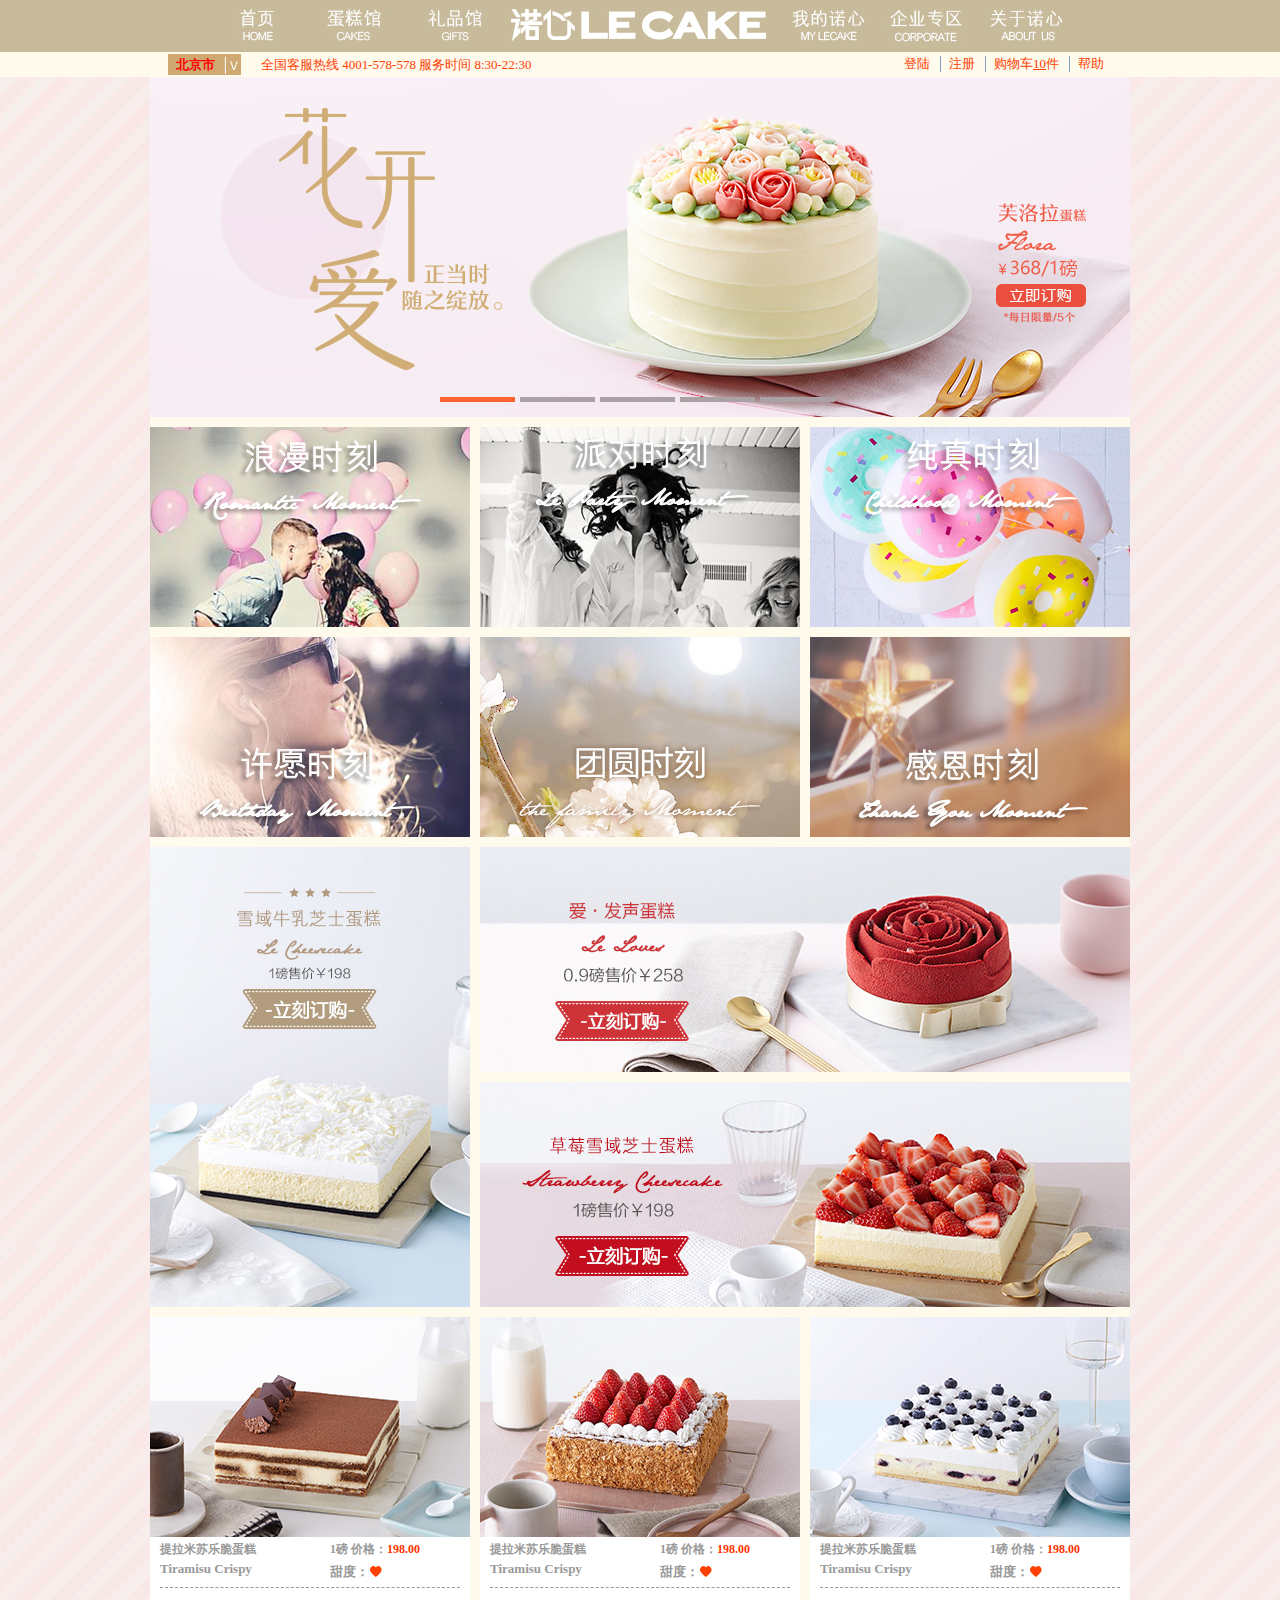
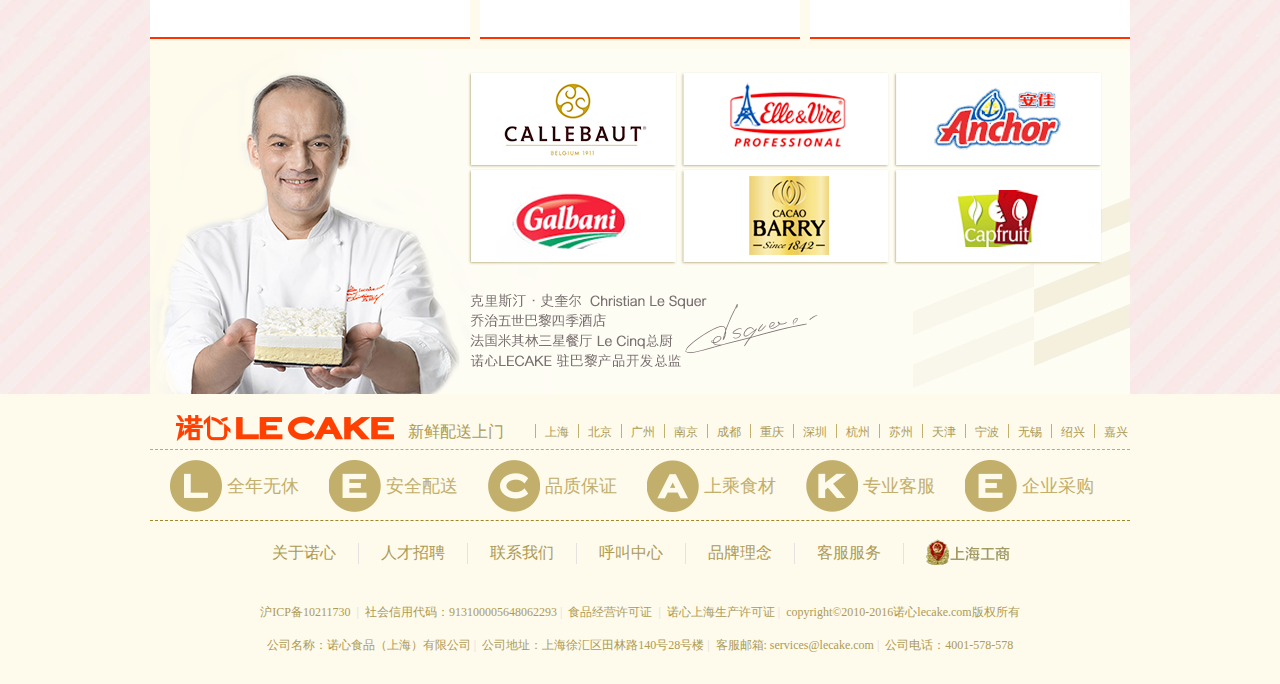
<file: index.html>
<!DOCTYPE html>
<html lang="en">
<head>
    <meta charset="UTF-8">
    <title>index</title>
    <link rel="stylesheet" href="css/common1.css"/>
    <link rel="stylesheet" href="css/index.css"/>
    <script src="js/index.js"></script>
</head>
<body>
    <!--头部-->
    <div class="head">
        <div class="head-s wrap clearFix">
            <a class="on" href="javascript:;"><img src="images/TNtoplist1.jpg" alt=""/></a>
            <a href="html/CakeShop.html"><img src="images/TNtoplist2.jpg" alt=""/></a>
            <a href="html/GiftTube.html"><img src="images/TNtoplist7.jpg" alt=""/></a>
            <a href="javascript:;"><img src="images/TNtoplistlogo.jpg" alt=""/></a>
            <a href="html/LargeCustomerLogin.html"><img src="images/TNtoplist3.jpg" alt=""/></a>
            <a href="html/HeartFood.html"><img src="images/TNtoplist4.jpg" alt=""/></a>
            <a href="html/HeartNews.html"><img src="images/TNtoplist8.jpg" alt=""/></a>
        </div>
    </div>
    <!--登陆-->
    <div class="land">
        <div class="land-s wrap clearFix">
            <h4>北京市<i></i></h4>
            <p>
                全国客服热线  4001-578-578  服务时间  8:30-22:30
            </p>
            <div class="land-s-a">
                <a class="land-s-a1" href="html/MemberLogin.html">登陆</a>
                <a href="html/MemberRegistration.html">注册</a>
                <a href="javascript:;">购物车<span>10</span>件</a>
                <a href="javascript:;">帮助</a>
            </div>
        </div>
    </div>
    <!--背景图-->
    <div class="bg">
        <!--轮播图-->
        <div class="tab wrap" id="box">
            <ul class="tab-content">
                <li class="on"><img src="images/1.jpg" alt=""/></li>
                <li><img src="images/2.jpg" alt=""/></li>
                <li><img src="images/3.jpg" alt=""/></li>
                <li><img src="images/4.jpg" alt=""/></li>
                <li><img src="images/5.jpg" alt=""/></li>
            </ul>
            <ol class="tab-btn">
                <li class="on"></li>
                <li></li>
                <li></li>
                <li></li>
                <li></li>
            </ol>
        </div>
        <!--心动时刻-->
        <div class="wrap time" id="time">
            <ul class="time-s clearFix" id="time-s">
                <li>
                    <img src="images/a.jpg" alt=""/>
                </li>
                <li>
                    <img src="images/pd.jpg" alt=""/>
                </li>
                <li>
                    <img src="images/c.jpg" alt=""/>
                </li>
                <li>
                    <img src="images/d.jpg" alt=""/>
                </li>
                <li>
                    <img src="images/e.jpg" alt=""/>
                </li>
                <li>
                    <img src="images/f.jpg" alt=""/>
                </li>
            </ul>
            <div class="time-a"><img src="images/a1.jpg" alt=""></div>
            <div class="time-b"><img src="images/pd1.jpg" alt=""></div>
            <div class="time-c"><img src="images/c3.jpg" alt=""></div>
            <div class="time-d"><img src="images/d4.jpg" alt=""></div>
            <div class="time-e"><img src="images/e5.jpg" alt=""></div>
            <div class="time-f"><img src="images/f6.jpg" alt=""></div>
        </div>

        <!--content-->
        <div class="content wrap clearFix">
            <div class="fl"><img src="images/111.jpg" alt=""/></div>
            <div class="fr">
                <div><img src="images/222.jpg" alt=""></div>
                <div class="content-a"><img src="images/333.jpg" alt=""></div>
            </div>
        </div>
        <!--content-s-->
        <div class="content-s wrap">
            <ul class="content-s_ul clearFix">
                <li>
                    <img src="images/aa.jpg" alt="">
                    <h3>
                        <span class="h3_a">提拉米苏乐脆蛋糕</span>
                        <span class="h3_b">1磅 价格：<i>198.00</i></span>
                    </h3>
                    <h4>
                        <span class="h4_a">Tiramisu Crispy</span>
                        <span class="h4_b">甜度：</span>
                    </h4>
                </li>
                <li>
                    <img src="images/bb.jpg" alt="">
                    <h3>
                        <span class="h3_a">提拉米苏乐脆蛋糕</span>
                        <span class="h3_b">1磅 价格：<i>198.00</i></span>
                    </h3>
                    <h4>
                        <span class="h4_a">Tiramisu Crispy</span>
                        <span class="h4_b">甜度：</span>
                    </h4>
                </li>
                <li>
                    <img src="images/cc.jpg" alt="">
                    <h3>
                        <span class="h3_a">提拉米苏乐脆蛋糕</span>
                        <span class="h3_b">1磅 价格：<i>198.00</i></span>
                    </h3>
                    <h4>
                        <span class="h4_a">Tiramisu Crispy</span>
                        <span class="h4_b">甜度：</span>
                    </h4>

                </li>
            </ul>
            <div></div>
        </div>
        <!--master-->
        <div class="wrap master">
            <img src="images/master.jpg" alt="">
        </div>
    </div>
    <!--foot-->
    <div class="foot">
        <div class="foot-s wrap">
            <div class="foot-sa clearFix">
                <img src="images/logo2.png" alt="">
                <span>新鲜配送上门</span>
                <p>
                    <a href="javascript:;">上海</a>
                    <a href="javascript:;">北京</a>
                    <a href="javascript:;">广州</a>
                    <a href="javascript:;">南京</a>
                    <a href="javascript:;">成都</a>
                    <a href="javascript:;">重庆</a>
                    <a href="javascript:;">深圳</a>
                    <a href="javascript:;">杭州</a>
                    <a href="javascript:;">苏州</a>
                    <a href="javascript:;">天津</a>
                    <a href="javascript:;">宁波</a>
                    <a href="javascript:;">无锡</a>
                    <a href="javascript:;">绍兴</a>
                    <a href="javascript:;">嘉兴</a>
                </p>
            </div>
            <ul class="foot-sb clearFix">
                <li>
                    <img src="images/L.png" alt="">
                    &nbsp;全年无休
                </li>
                <li>
                    <img src="images/E.png" alt="">
                    &nbsp;安全配送
                </li>
                <li>
                    <img src="images/C.png" alt="">
                    &nbsp;品质保证
                </li>
                <li>
                    <img src="images/A.png" alt="">
                    &nbsp;上乘食材
                </li>
                <li>
                    <img src="images/K.png" alt="">
                    &nbsp;专业客服
                </li>
                <li>
                    <img src="images/E.png" alt="">
                    &nbsp;企业采购
                </li>
            </ul>
            <div class="foot-sc clearFix">
                <ol class="fl">
                    <li>关于诺心</li>
                    <li>人才招聘</li>
                    <li>联系我们</li>
                    <li>呼叫中心</li>
                    <li>品牌理念</li>
                    <li>客服服务</li>
                </ol>
                <img src="images/police.gif" alt="">
            </div>
            <h6>
                沪ICP备10211730 <span>&nbsp;|&nbsp;</span>
                社会信用代码：913100005648062293<span>&nbsp;|&nbsp;</span>
                食品经营许可证 <span>&nbsp;|&nbsp;</span>
                诺心上海生产许可证<span>&nbsp;|&nbsp;</span>
                copyright©2010-2016诺心lecake.com版权所有
            </h6>
            <h5>
                公司名称：诺心食品（上海）有限公司<span>&nbsp;|&nbsp;</span>
                公司地址：上海徐汇区田林路140号28号楼<span>&nbsp;|&nbsp;</span>
                客服邮箱: services@lecake.com<span>&nbsp;|&nbsp;</span>
                公司电话：4001-578-578
            </h5>
        </div>
    </div>
</body>
</html>
<script src="jq/jquery-1.7.2.js"></script>
<script>
    $(function(){
        $('.time-s li:eq(0)').on('mouseenter',function(){
            $('.time-a').stop().animate({left:0},{duration:2000})
        });
        $('.time-s li:eq(0)').on('mouseleave',function(){
            $('.time-a').stop().animate({left:-650},{duration:2000})
        });

        $('.time-s li:eq(1)').on('mouseenter',function(){
            $('.time-b').stop().animate({top:10},{duration:2000})
        });
        $('.time-s li:eq(1)').on('mouseleave',function(){
            $('.time-b').stop().animate({top:-410},{duration:2000})
        });
        $('.time-s li:eq(2)').on('mouseenter',function(){
            $('.time-c').stop().animate({right:0},{duration:2000})
        });
        $('.time-s li:eq(2)').on('mouseleave',function(){
            $('.time-c').stop().animate({right:-650},{duration:2000})
        });

        $('.time-s li:eq(3)').on('mouseenter',function(){
            $('.time-d').stop().animate({left:0},{duration:2000})
        });
        $('.time-s li:eq(3)').on('mouseleave',function(){
            $('.time-d').stop().animate({left:-650},{duration:2000})
        });

        $('.time-s li:eq(4)').on('mouseenter',function(){
            $('.time-e').stop().animate({bottom:0},{duration:2000})
        });
        $('.time-s li:eq(4)').on('mouseleave',function(){
            $('.time-e').stop().animate({bottom:-410},{duration:2000})
        });
        $('.time-s li:eq(5)').on('mouseenter',function(){
            $('.time-f').stop().animate({right:0},{duration:2000})
        });
        $('.time-s li:eq(5)').on('mouseleave',function(){
            $('.time-f').stop().animate({right:-650},{duration:2000})
        });

    })
</script>
</file>
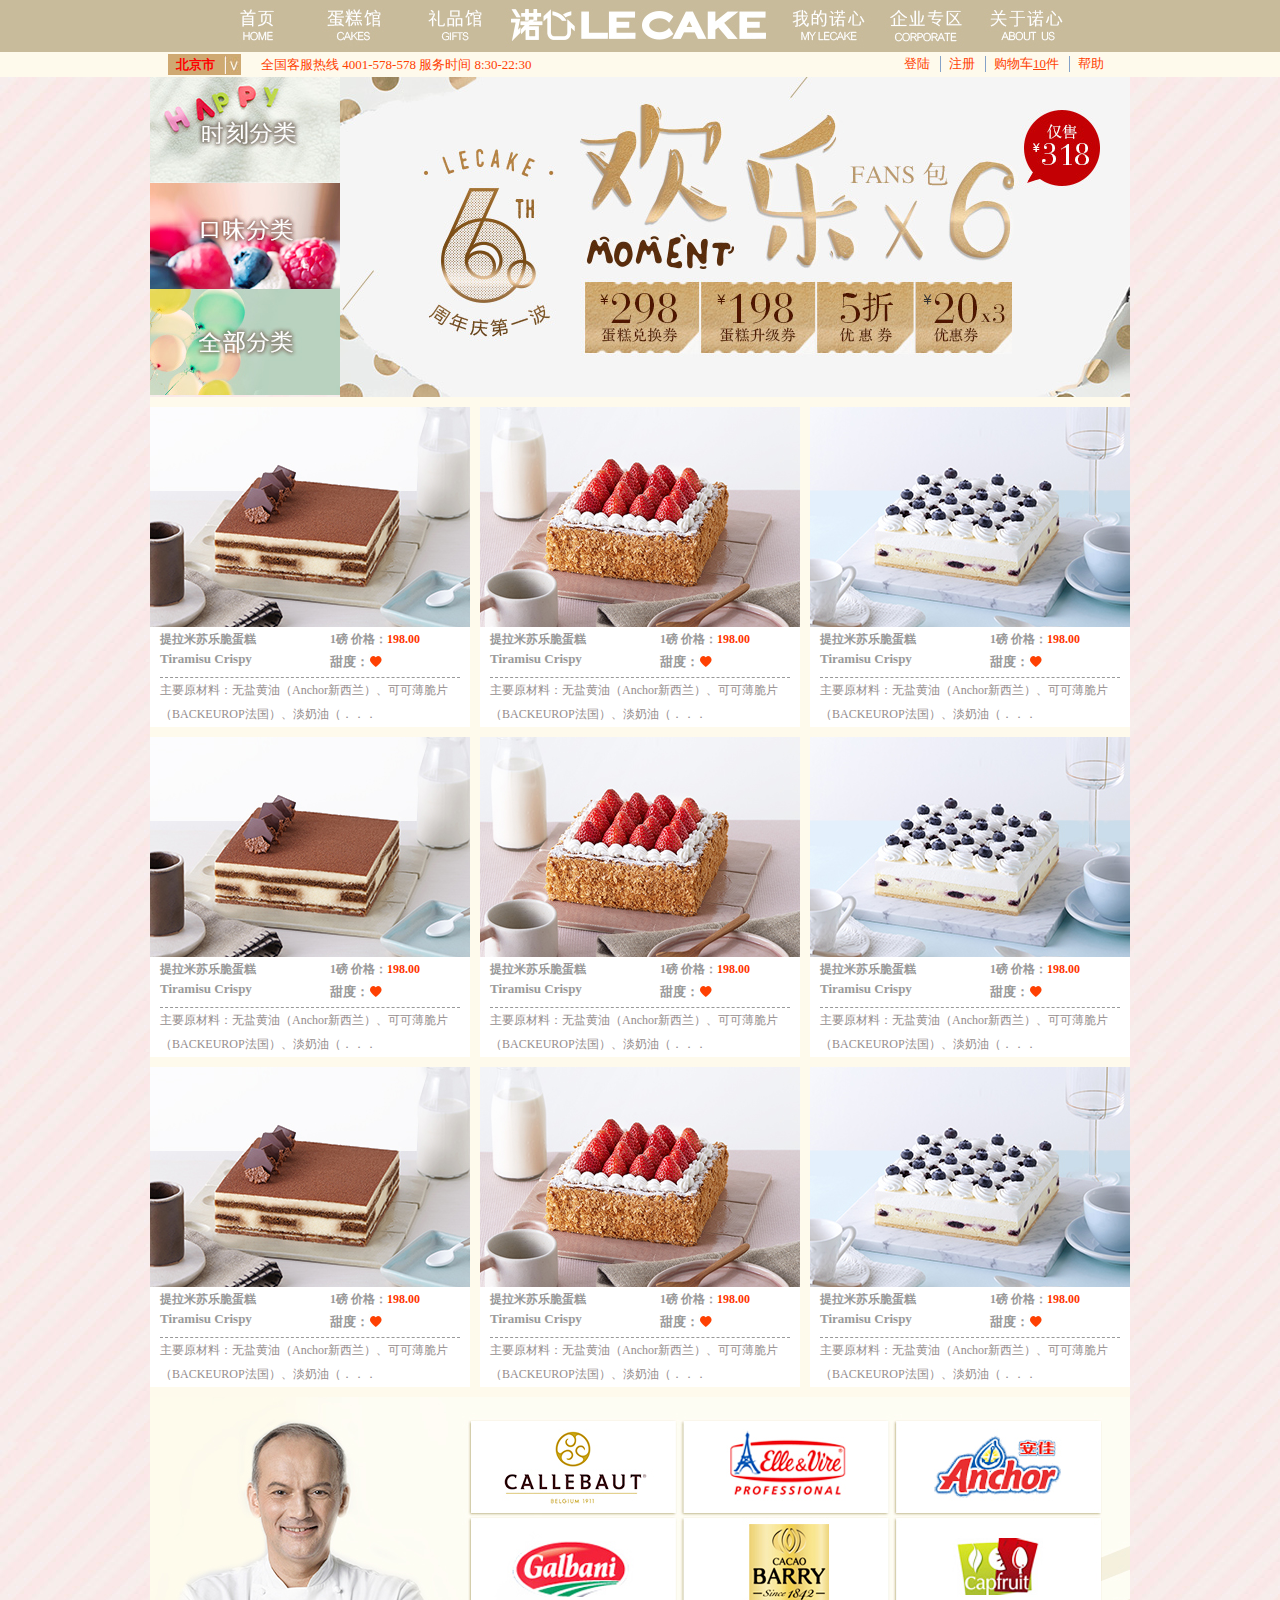
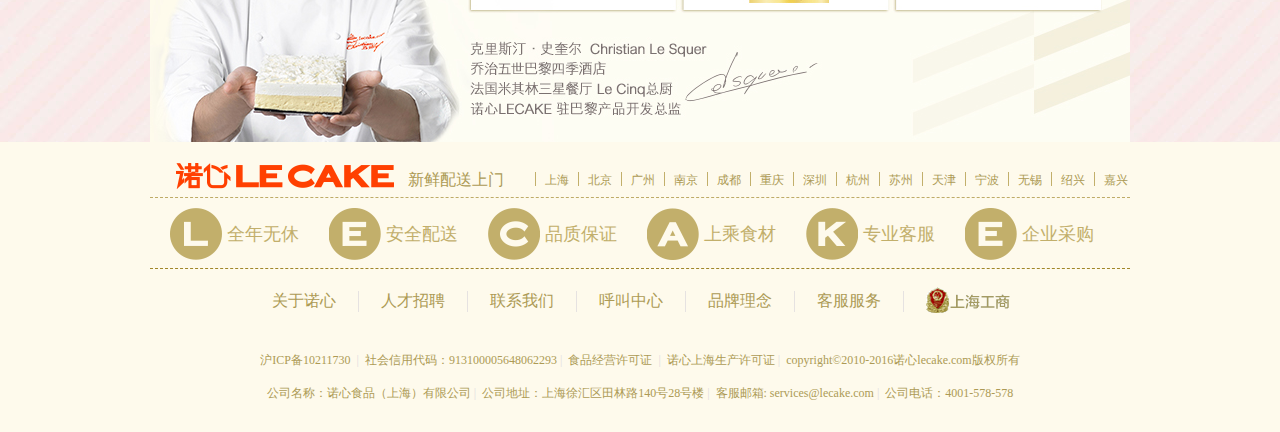
<file: html/CakeShop.html>
<!DOCTYPE html>
<html lang="en">
<head>
    <meta charset="UTF-8">
    <meta name="viewport"
          content="width=device-width, user-scalable=no, initial-scale=1.0, maximum-scale=1.0, minimum-scale=1.0">
    <meta http-equiv="X-UA-Compatible" content="ie=edge">
    <link rel="stylesheet" href="../css/common1.css"/>
    <link rel="stylesheet" href="../css/CakeShop.css"/>
    <title>蛋糕馆</title>
</head>
<body id="body">
<!--头部-->
<div class="head">
    <div class="head-s wrap clearFix">
        <a class="on" href="../index.html"><img src="../images/TNtoplist1.jpg" alt=""/></a>
        <a href="javascript:;"><img src="../images/TNtoplist2.jpg" alt=""/></a>
        <a href="GiftTube.html"><img src="../images/TNtoplist7.jpg" alt=""/></a>
        <a href="javascript:;"><img src="../images/TNtoplistlogo.jpg" alt=""/></a>
        <a href="LargeCustomerLogin.html"><img src="../images/TNtoplist3.jpg" alt=""/></a>
        <a href="HeartFood.html"><img src="../images/TNtoplist4.jpg" alt=""/></a>
        <a href="HeartNews.html"><img src="../images/TNtoplist8.jpg" alt=""/></a>
    </div>
</div>
<!--登陆-->
<div class="land">
    <div class="land-s wrap clearFix">
        <h4>北京市<i></i></h4>
        <p>
            全国客服热线  4001-578-578  服务时间  8:30-22:30
        </p>
        <div class="land-s-a">
            <a class="land-s-a1" href="MemberLogin.html">登陆</a>
            <a href="MemberRegistration.html">注册</a>
            <a href="javascript:;">购物车<span>10</span>件</a>
            <a href="javascript:;">帮助</a>
        </div>
    </div>
</div>
<div class="bg">
    <!--nav-->
    <div class="nav clearFix wrap">
        <ul class="fl">
            <li>
                <img src="../images/f1.jpg" alt="">
            </li>
            <li>
                <img src="../images/f2.jpg" alt="">
            </li>
            <li>
                <img src="../images/f3.jpg" alt="">
            </li>
        </ul>
        <div class="fr">
            <img src="../images/f4.jpg" alt="">
        </div>
    </div>
    <!--蛋糕馆-->
    <div class="content wrap">
        <ul class="content_ul clearFix">
            <li>
                <img src="../images/aa.jpg" alt="">
                <h3>
                    <span class="h3_a">提拉米苏乐脆蛋糕</span>
                    <span class="h3_b">1磅 价格：<i>198.00</i></span>
                </h3>
                <h4>
                    <span class="h4_a">Tiramisu Crispy</span>
                    <span class="h4_b">甜度：</span>
                </h4>
                <p>
                    主要原材料：无盐黄油（Anchor新西兰）、可可薄脆片（BACKEUROP法国）、淡奶油（．．．
                </p>
            </li>
            <li>
                <img src="../images/bb.jpg" alt="">
                <h3>
                    <span class="h3_a">提拉米苏乐脆蛋糕</span>
                    <span class="h3_b">1磅 价格：<i>198.00</i></span>
                </h3>
                <h4>
                    <span class="h4_a">Tiramisu Crispy</span>
                    <span class="h4_b">甜度：</span>
                </h4>
                <p>
                    主要原材料：无盐黄油（Anchor新西兰）、可可薄脆片（BACKEUROP法国）、淡奶油（．．．
                </p>
            </li>
            <li>
                <img src="../images/cc.jpg" alt="">
                <h3>
                    <span class="h3_a">提拉米苏乐脆蛋糕</span>
                    <span class="h3_b">1磅 价格：<i>198.00</i></span>
                </h3>
                <h4>
                    <span class="h4_a">Tiramisu Crispy</span>
                    <span class="h4_b">甜度：</span>
                </h4>
                <p>
                    主要原材料：无盐黄油（Anchor新西兰）、可可薄脆片（BACKEUROP法国）、淡奶油（．．．
                </p>
            </li>
            <li>
                <img src="../images/aa.jpg" alt="">
                <h3>
                    <span class="h3_a">提拉米苏乐脆蛋糕</span>
                    <span class="h3_b">1磅 价格：<i>198.00</i></span>
                </h3>
                <h4>
                    <span class="h4_a">Tiramisu Crispy</span>
                    <span class="h4_b">甜度：</span>
                </h4>
                <p>
                    主要原材料：无盐黄油（Anchor新西兰）、可可薄脆片（BACKEUROP法国）、淡奶油（．．．
                </p>
            </li>
            <li>
                <img src="../images/bb.jpg" alt="">
                <h3>
                    <span class="h3_a">提拉米苏乐脆蛋糕</span>
                    <span class="h3_b">1磅 价格：<i>198.00</i></span>
                </h3>
                <h4>
                    <span class="h4_a">Tiramisu Crispy</span>
                    <span class="h4_b">甜度：</span>
                </h4>
                <p>
                    主要原材料：无盐黄油（Anchor新西兰）、可可薄脆片（BACKEUROP法国）、淡奶油（．．．
                </p>
            </li>
            <li>
                <img src="../images/cc.jpg" alt="">
                <h3>
                    <span class="h3_a">提拉米苏乐脆蛋糕</span>
                    <span class="h3_b">1磅 价格：<i>198.00</i></span>
                </h3>
                <h4>
                    <span class="h4_a">Tiramisu Crispy</span>
                    <span class="h4_b">甜度：</span>
                </h4>
                <p>
                    主要原材料：无盐黄油（Anchor新西兰）、可可薄脆片（BACKEUROP法国）、淡奶油（．．．
                </p>
            </li>
            <li>
                <img src="../images/aa.jpg" alt="">
                <h3>
                    <span class="h3_a">提拉米苏乐脆蛋糕</span>
                    <span class="h3_b">1磅 价格：<i>198.00</i></span>
                </h3>
                <h4>
                    <span class="h4_a">Tiramisu Crispy</span>
                    <span class="h4_b">甜度：</span>
                </h4>
                <p>
                    主要原材料：无盐黄油（Anchor新西兰）、可可薄脆片（BACKEUROP法国）、淡奶油（．．．
                </p>
            </li>
            <li>
                <img src="../images/bb.jpg" alt="">
                <h3>
                    <span class="h3_a">提拉米苏乐脆蛋糕</span>
                    <span class="h3_b">1磅 价格：<i>198.00</i></span>
                </h3>
                <h4>
                    <span class="h4_a">Tiramisu Crispy</span>
                    <span class="h4_b">甜度：</span>
                </h4>
                <p>
                    主要原材料：无盐黄油（Anchor新西兰）、可可薄脆片（BACKEUROP法国）、淡奶油（．．．
                </p>
            </li>
            <li>
                <img src="../images/cc.jpg" alt="">
                <h3>
                    <span class="h3_a">提拉米苏乐脆蛋糕</span>
                    <span class="h3_b">1磅 价格：<i>198.00</i></span>
                </h3>
                <h4>
                    <span class="h4_a">Tiramisu Crispy</span>
                    <span class="h4_b">甜度：</span>
                </h4>
                <p>
                    主要原材料：无盐黄油（Anchor新西兰）、可可薄脆片（BACKEUROP法国）、淡奶油（．．．
                </p>
            </li>
        </ul>
        <div></div>
    </div>
    <!--master-->
    <div class="wrap master">
        <img src="../images/master.jpg" alt="">
    </div>
</div>
<!--foot-->
<div class="foot">
    <div class="foot-s wrap">
        <div class="foot-sa clearFix">
            <img src="../images/logo2.png" alt="">
            <span>新鲜配送上门</span>
            <p>
                <a href="javascript:;">上海</a>
                <a href="javascript:;">北京</a>
                <a href="javascript:;">广州</a>
                <a href="javascript:;">南京</a>
                <a href="javascript:;">成都</a>
                <a href="javascript:;">重庆</a>
                <a href="javascript:;">深圳</a>
                <a href="javascript:;">杭州</a>
                <a href="javascript:;">苏州</a>
                <a href="javascript:;">天津</a>
                <a href="javascript:;">宁波</a>
                <a href="javascript:;">无锡</a>
                <a href="javascript:;">绍兴</a>
                <a href="javascript:;">嘉兴</a>
            </p>
        </div>
        <ul class="foot-sb clearFix">
            <li>
                <img src="../images/L.png" alt="">
                &nbsp;全年无休
            </li>
            <li>
                <img src="../images/E.png" alt="">
                &nbsp;安全配送
            </li>
            <li>
                <img src="../images/C.png" alt="">
                &nbsp;品质保证
            </li>
            <li>
                <img src="../images/A.png" alt="">
                &nbsp;上乘食材
            </li>
            <li>
                <img src="../images/K.png" alt="">
                &nbsp;专业客服
            </li>
            <li>
                <img src="../images/E.png" alt="">
                &nbsp;企业采购
            </li>
        </ul>
        <div class="foot-sc clearFix">
            <ol class="fl">
                <li v-for="(i,v) in arr">{{v}}</li>
            </ol>
            <img src="../images/police.gif" alt="">
        </div>
        <h6>
            沪ICP备10211730 <span>&nbsp;|&nbsp;</span>
            社会信用代码：913100005648062293<span>&nbsp;|&nbsp;</span>
            食品经营许可证 <span>&nbsp;|&nbsp;</span>
            诺心上海生产许可证<span>&nbsp;|&nbsp;</span>
            copyright©2010-2016诺心lecake.com版权所有
        </h6>
        <h5>
            公司名称：诺心食品（上海）有限公司<span>&nbsp;|&nbsp;</span>
            公司地址：上海徐汇区田林路140号28号楼<span>&nbsp;|&nbsp;</span>
            客服邮箱: services@lecake.com<span>&nbsp;|&nbsp;</span>
            公司电话：4001-578-578
        </h5>
    </div>
</div>
</body>
</html>
<script src="../js/vue1.js"></script>
<script>
    window.onload=function(){
        new Vue({
            el:'#body',
            data:{
                arr:[
                '关于诺心',
                '人才招聘',
                '联系我们',
                '呼叫中心',
                '品牌理念',
                '客服服务'
                ]
            }
        });
    }
</script>
</file>
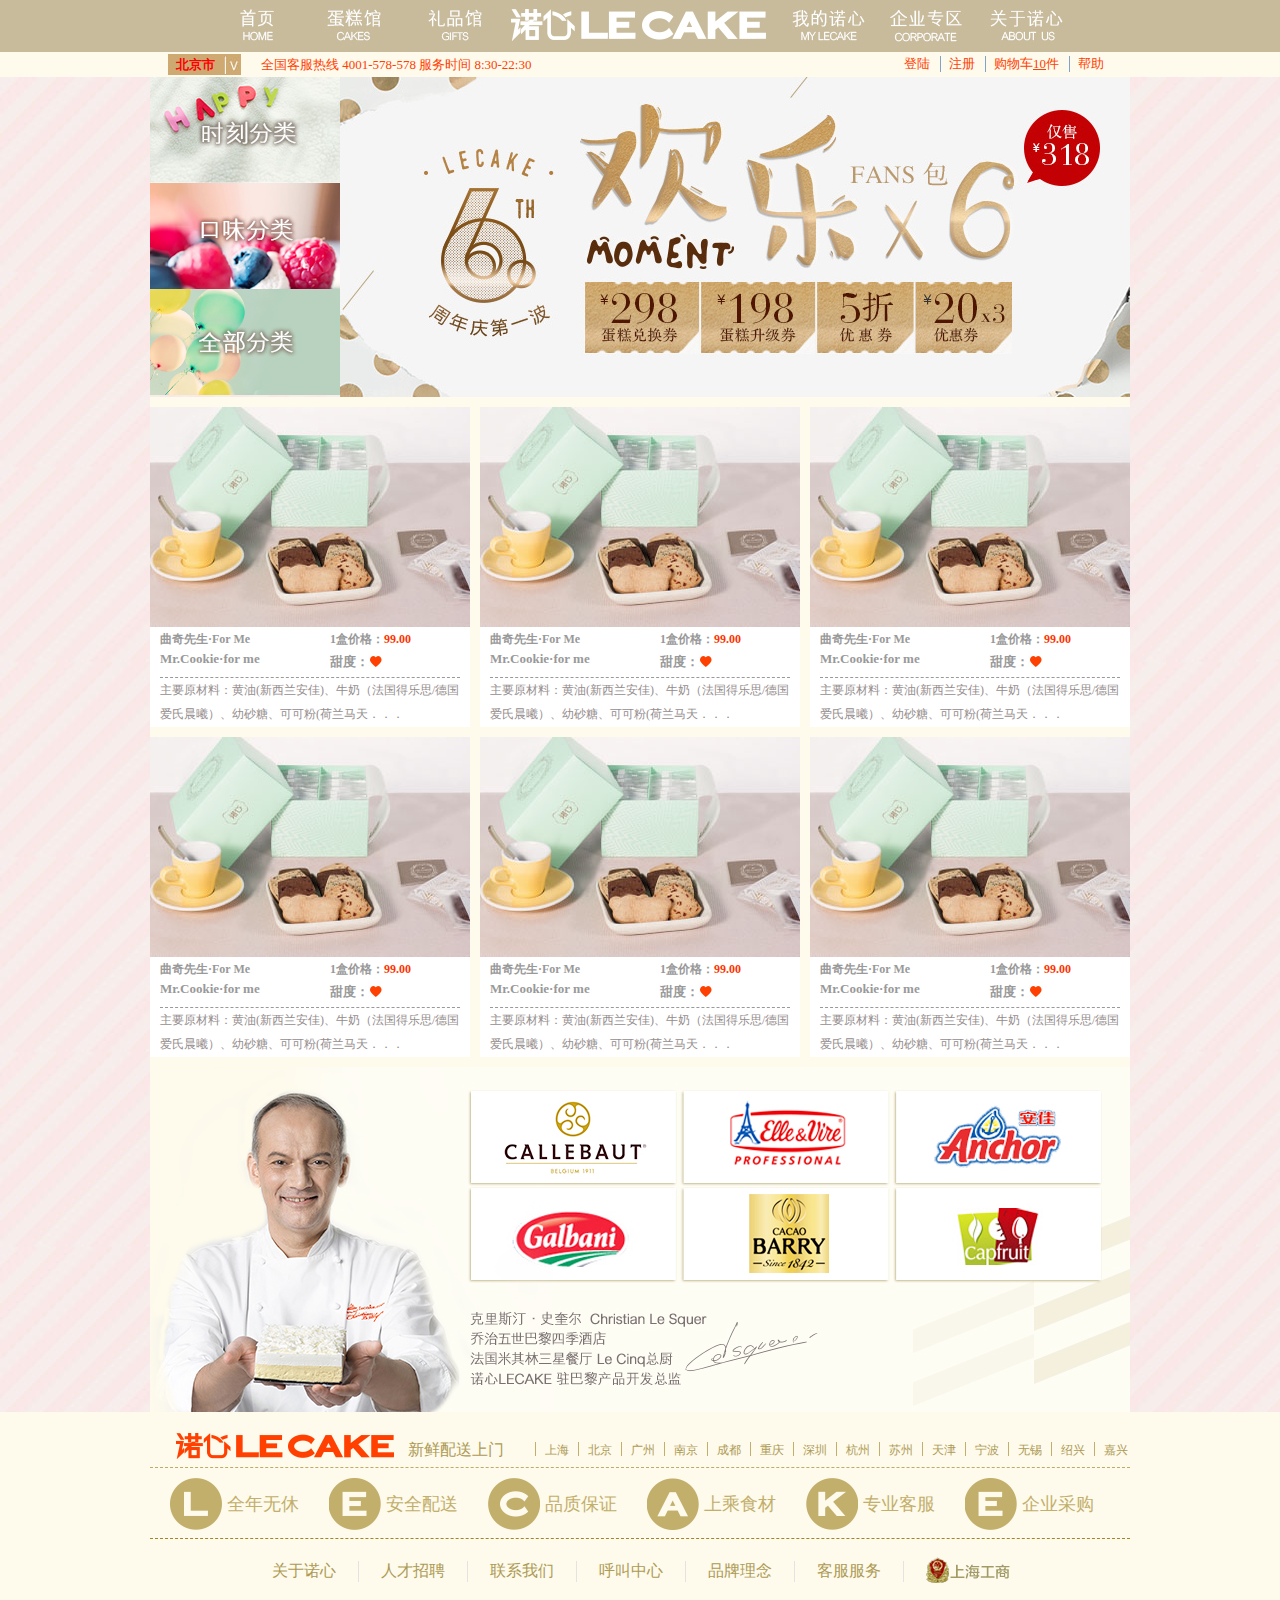
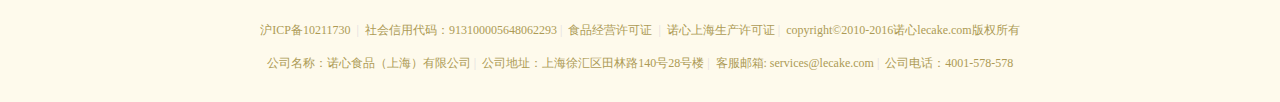
<file: html/GiftTube.html>
<!DOCTYPE html>
<html lang="en">
<head>
    <meta charset="UTF-8">
    <meta name="viewport"
          content="width=device-width, user-scalable=no, initial-scale=1.0, maximum-scale=1.0, minimum-scale=1.0">
    <meta http-equiv="X-UA-Compatible" content="ie=edge">
    <title>礼品馆</title>
    <link rel="stylesheet" href="../css/common1.css"/>
    <link rel="stylesheet" href="../css/gift.css"/>
</head>
<body>
<!--头部-->
<div class="head">
    <div class="head-s wrap clearFix">
        <a class="on" href="../index.html"><img src="../images/TNtoplist1.jpg" alt=""/></a>
        <a href="CakeShop.html"><img src="../images/TNtoplist2.jpg" alt=""/></a>
        <a href="javascript:;"><img src="../images/TNtoplist7.jpg" alt=""/></a>
        <a href="javascript:;"><img src="../images/TNtoplistlogo.jpg" alt=""/></a>
        <a href="LargeCustomerLogin.html"><img src="../images/TNtoplist3.jpg" alt=""/></a>
        <a href="HeartFood.html"><img src="../images/TNtoplist4.jpg" alt=""/></a>
        <a href="HeartNews.html"><img src="../images/TNtoplist8.jpg" alt=""/></a>
    </div>
</div>
<!--登陆-->
<div class="land">
    <div class="land-s wrap clearFix">
        <h4>北京市<i></i></h4>
        <p>
            全国客服热线  4001-578-578  服务时间  8:30-22:30
        </p>
        <div class="land-s-a">
            <a class="land-s-a1" href="javascript:;">登陆</a>
            <a href="javascript:;">注册</a>
            <a href="javascript:;">购物车<span>10</span>件</a>
            <a href="javascript:;">帮助</a>
        </div>
    </div>
</div>
<div class="bg">
    <!--nav-->
    <div class="nav clearFix wrap">
        <ul class="fl">
            <li>
                <img src="../images/f1.jpg" alt="">
            </li>
            <li>
                <img src="../images/f2.jpg" alt="">
            </li>
            <li>
                <img src="../images/f3.jpg" alt="">
            </li>
        </ul>
        <div class="fr">
            <img src="../images/f4.jpg" alt="">
        </div>
    </div>
    <!--蛋糕馆-->
    <div class="content wrap">
        <ul class="content_ul clearFix">
            <li>
                <img src="../images/lp1.jpg" alt="">
                <h3>
                    <span class="h3_a">曲奇先生·For Me</span>
                    <span class="h3_b">1盒价格：<i>99.00</i></span>
                </h3>
                <h4>
                    <span class="h4_a">Mr.Cookie·for me</span>
                    <span class="h4_b">甜度：</span>
                </h4>
                <p>
                    主要原材料：黄油(新西兰安佳)、牛奶（法国得乐思/德国爱氏晨曦）、幼砂糖、可可粉(荷兰马天．．．
                </p>
            </li>
            <li>
                <img src="../images/lp1.jpg" alt="">
                <h3>
                    <span class="h3_a">曲奇先生·For Me</span>
                    <span class="h3_b">1盒价格：<i>99.00</i></span>
                </h3>
                <h4>
                    <span class="h4_a">Mr.Cookie·for me</span>
                    <span class="h4_b">甜度：</span>
                </h4>
                <p>
                    主要原材料：黄油(新西兰安佳)、牛奶（法国得乐思/德国爱氏晨曦）、幼砂糖、可可粉(荷兰马天．．．
                </p>
            </li>
            <li>
                <img src="../images/lp1.jpg" alt="">
                <h3>
                    <span class="h3_a">曲奇先生·For Me</span>
                    <span class="h3_b">1盒价格：<i>99.00</i></span>
                </h3>
                <h4>
                    <span class="h4_a">Mr.Cookie·for me</span>
                    <span class="h4_b">甜度：</span>
                </h4>
                <p>
                    主要原材料：黄油(新西兰安佳)、牛奶（法国得乐思/德国爱氏晨曦）、幼砂糖、可可粉(荷兰马天．．．
                </p>
            </li>
            <li>
                <img src="../images/lp1.jpg" alt="">
                <h3>
                    <span class="h3_a">曲奇先生·For Me</span>
                    <span class="h3_b">1盒价格：<i>99.00</i></span>
                </h3>
                <h4>
                    <span class="h4_a">Mr.Cookie·for me</span>
                    <span class="h4_b">甜度：</span>
                </h4>
                <p>
                    主要原材料：黄油(新西兰安佳)、牛奶（法国得乐思/德国爱氏晨曦）、幼砂糖、可可粉(荷兰马天．．．
                </p>
            </li>
            <li>
                <img src="../images/lp1.jpg" alt="">
                <h3>
                    <span class="h3_a">曲奇先生·For Me</span>
                    <span class="h3_b">1盒价格：<i>99.00</i></span>
                </h3>
                <h4>
                    <span class="h4_a">Mr.Cookie·for me</span>
                    <span class="h4_b">甜度：</span>
                </h4>
                <p>
                    主要原材料：黄油(新西兰安佳)、牛奶（法国得乐思/德国爱氏晨曦）、幼砂糖、可可粉(荷兰马天．．．
                </p>
            </li>
            <li>
                <img src="../images/lp1.jpg" alt="">
                <h3>
                    <span class="h3_a">曲奇先生·For Me</span>
                    <span class="h3_b">1盒价格：<i>99.00</i></span>
                </h3>
                <h4>
                    <span class="h4_a">Mr.Cookie·for me</span>
                    <span class="h4_b">甜度：</span>
                </h4>
                <p>
                    主要原材料：黄油(新西兰安佳)、牛奶（法国得乐思/德国爱氏晨曦）、幼砂糖、可可粉(荷兰马天．．．
                </p>
            </li>
        </ul>
        <div></div>
    </div>
    <!--master-->
    <div class="wrap master">
        <img src="../images/master.jpg" alt="">
    </div>
</div>
<!--foot-->
<div class="foot">
    <div class="foot-s wrap">
        <div class="foot-sa clearFix">
            <img src="../images/logo2.png" alt="">
            <span>新鲜配送上门</span>
            <p>
                <a href="javascript:;">上海</a>
                <a href="javascript:;">北京</a>
                <a href="javascript:;">广州</a>
                <a href="javascript:;">南京</a>
                <a href="javascript:;">成都</a>
                <a href="javascript:;">重庆</a>
                <a href="javascript:;">深圳</a>
                <a href="javascript:;">杭州</a>
                <a href="javascript:;">苏州</a>
                <a href="javascript:;">天津</a>
                <a href="javascript:;">宁波</a>
                <a href="javascript:;">无锡</a>
                <a href="javascript:;">绍兴</a>
                <a href="javascript:;">嘉兴</a>
            </p>
        </div>
        <ul class="foot-sb clearFix">
            <li>
                <img src="../images/L.png" alt="">
                &nbsp;全年无休
            </li>
            <li>
                <img src="../images/E.png" alt="">
                &nbsp;安全配送
            </li>
            <li>
                <img src="../images/C.png" alt="">
                &nbsp;品质保证
            </li>
            <li>
                <img src="../images/A.png" alt="">
                &nbsp;上乘食材
            </li>
            <li>
                <img src="../images/K.png" alt="">
                &nbsp;专业客服
            </li>
            <li>
                <img src="../images/E.png" alt="">
                &nbsp;企业采购
            </li>
        </ul>
        <div class="foot-sc clearFix">
            <ol class="fl">
                <li>关于诺心</li>
                <li>人才招聘</li>
                <li>联系我们</li>
                <li>呼叫中心</li>
                <li>品牌理念</li>
                <li>客服服务</li>
            </ol>
            <img src="../images/police.gif" alt="">
        </div>
        <h6>
            沪ICP备10211730 <span>&nbsp;|&nbsp;</span>
            社会信用代码：913100005648062293<span>&nbsp;|&nbsp;</span>
            食品经营许可证 <span>&nbsp;|&nbsp;</span>
            诺心上海生产许可证<span>&nbsp;|&nbsp;</span>
            copyright©2010-2016诺心lecake.com版权所有
        </h6>
        <h5>
            公司名称：诺心食品（上海）有限公司<span>&nbsp;|&nbsp;</span>
            公司地址：上海徐汇区田林路140号28号楼<span>&nbsp;|&nbsp;</span>
            客服邮箱: services@lecake.com<span>&nbsp;|&nbsp;</span>
            公司电话：4001-578-578
        </h5>
    </div>
</div>
</body>
</html>
<script>

</script>
</file>
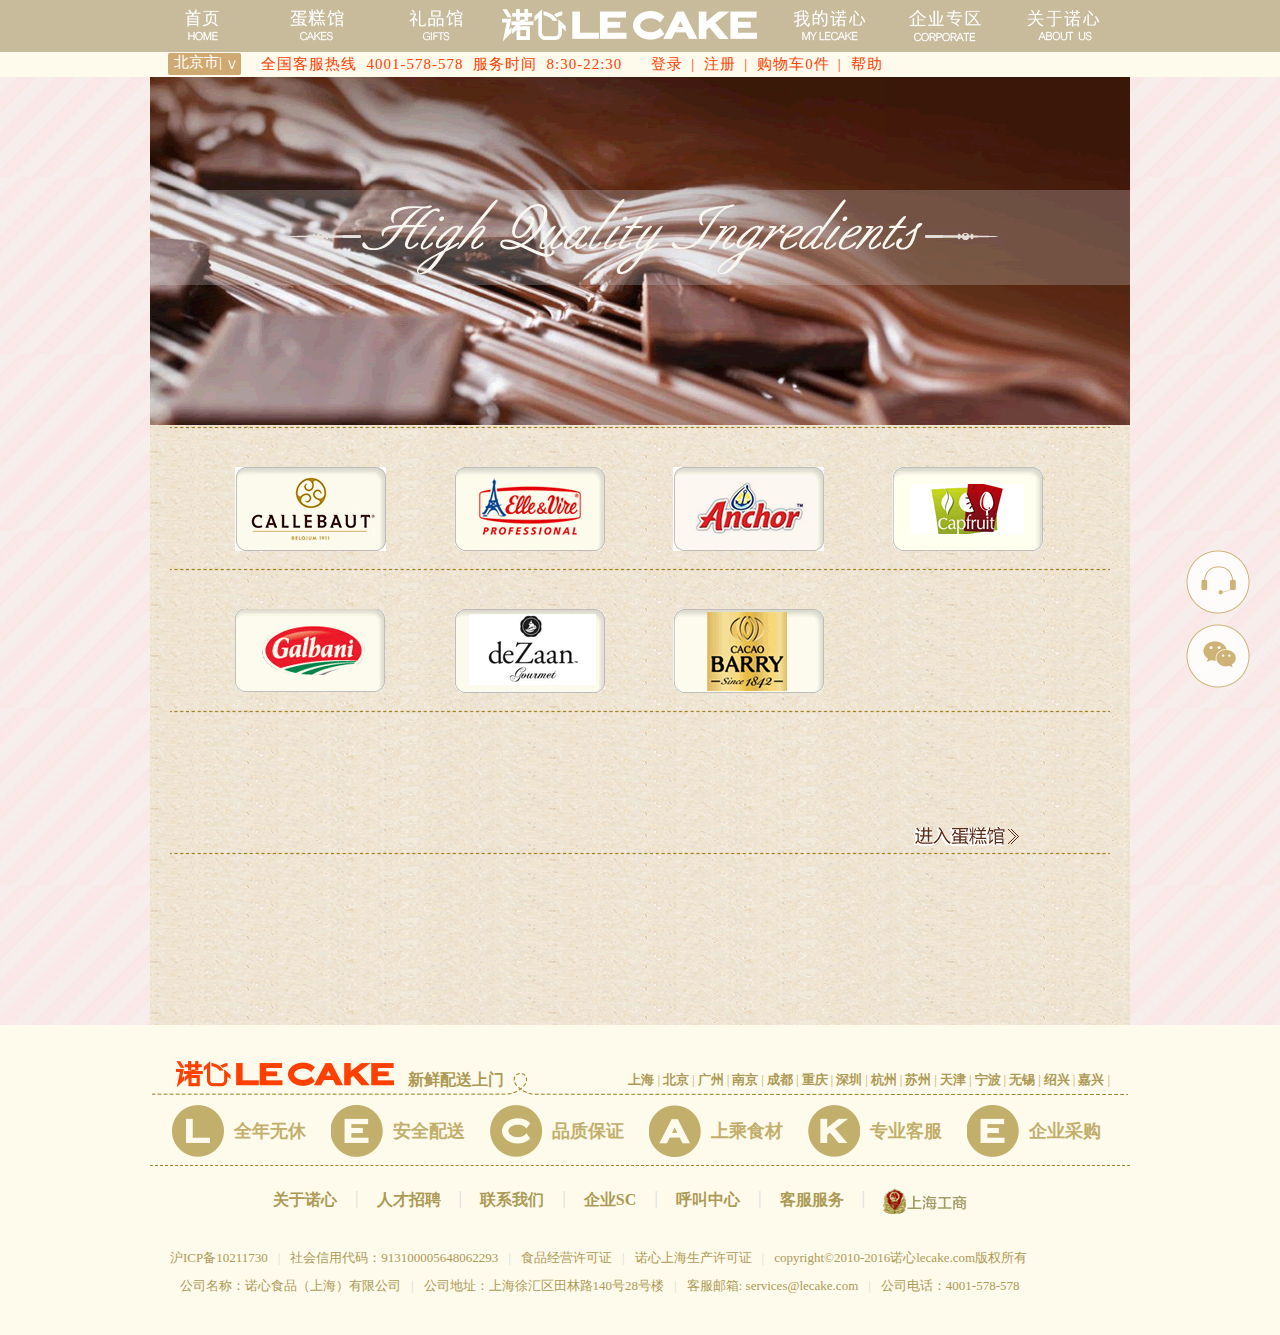
<file: html/HeartFood.html>
<!DOCTYPE html>
<html lang="en">
<head>
    <meta charset="UTF-8">
    <title>诺心食材</title>
    <link rel="stylesheet" href="../css/common.css">
    <link rel="stylesheet" href="../css/Ingredients.css">
    <script></script>
</head>
<body>
    <div class="first_s">
        <div class="first clearfix banner">
            <a href="../index.html"><img src="../images/image/TNtoplist1.jpg" alt="" class="fl"></a>
            <a href="CakeShop.html"><img src="../images/image/TNtoplist2.jpg" alt="" class="fl mChange"></a>
            <a href="GiftTube.html"><img src="../images/image/TNtoplist7.jpg" alt="" class="fl mChange"></a>
            <a href=""><img src="../images/image/TNtoplistlogo.jpg" alt="" class="fl mChange2"></a>
            <a href="LargeCustomerLogin.html"><img src="../images/image/TNtoplist3.jpg" alt="" class="fl"></a>
            <a href=""><img src="../images/image/TNtoplist4.jpg" alt="" class="fl mChange"></a>
            <a href="HeartNews.html"><img src="../images/image/TNtoplist8.jpg" alt="" class="fl mChange"></a>
        </div>
    </div>
    <div class="first_w">
        <div class="two clearfix banner">
            <ul class="fl">
                <li class="fl city">北京市&#124;</li>
                <li class="fl call">全国客服热线&nbsp;&nbsp;4001-578-578&nbsp;&nbsp;服务时间&nbsp;&nbsp;8:30-22:30</li>
                <li class="fr done">
                    <p class="fl">登录</p>
                    <span class="fl">|</span>
                    <p class="fl">注册</p>
                    <span class="fl">|</span>
                    <p class="fl">购物车0件</p>
                    <span class="fl">|</span>
                    <p class="fl">帮助</p>
                </li>
            </ul>
        </div>
    </div>
    <div class="three banner">
        <div class="top_box clearfix">
            <img src="../images/image/top_cut1.gif" alt="" class="fl">
            <img src="../images/image/top_cut2.gif" alt="" class="fl">
            <img src="../images/image/top_cut3.gif" alt="" class="fl">
            <img src="../images/image/top_cut4.gif" alt="" class="fl">
        </div>
        <div class="bottom_box">
            <p class="dashed"></p>
            <div class="brand clearfix">
                <img src="../images/image/ingredient2.gif" alt="" class="fl">
                <img src="../images/image/ingredient3.gif" alt="" class="fl">
                <img src="../images/image/ingredient4.gif" alt="" class="fl">
                <img src="../images/image/ingredient5.gif" alt="" class="fl">
            </div>
            <p class="dashed"></p>
            <div class="brand clearfix">
                <img src="../images/image/ingredient6.gif" alt="" class="fl">
                <img src="../images/image/ingredient8.gif" alt="" class="fl">
                <img src="../images/image/ingredient9.gif" alt="" class="fl">
            </div>
            <p class="dashed"></p>
            <div class="brand brand_2 clearfix">
                <div class="more fr"></div>
            </div>
            <p class="dashed"></p>
        </div>
    </div>

    <div class="first_w">
        <div class="four banner">
            <div class="one banner clearfix">
                <img src="../images/image/TN_but_LOGO.png" alt="" class="fl">
                <p class="fl">新鲜配送上门</p>
                <ol class="fr">
                    <li class="fl">
                        <a href="javascript:;" class="fl">上海</a>
                        <span class="fl">|</span>
                    </li>
                    <li class="fl">
                        <a href="javascript:;" class="fl">北京</a>
                        <span class="fl">|</span>
                    </li>
                    <li class="fl">
                        <a href="javascript:;" class="fl">广州</a>
                        <span class="fl">|</span>
                    </li>
                    <li class="fl">
                        <a href="javascript:;" class="fl">南京</a>
                        <span class="fl">|</span>
                    </li>
                    <li class="fl">
                        <a href="javascript:;" class="fl">成都</a>
                        <span class="fl">|</span>
                    </li>
                    <li class="fl">
                        <a href="javascript:;" class="fl">重庆</a>
                        <span class="fl">|</span>
                    </li>
                    <li class="fl">
                        <a href="javascript:;" class="fl">深圳</a>
                        <span class="fl">|</span>
                    </li>
                    <li class="fl">
                        <a href="javascript:;" class="fl">杭州</a>
                        <span class="fl">|</span>
                    </li>
                    <li class="fl">
                        <a href="javascript:;" class="fl">苏州</a>
                        <span class="fl">|</span>
                    </li>
                    <li class="fl">
                        <a href="javascript:;" class="fl">天津</a>
                        <span class="fl">|</span>
                    </li>
                    <li class="fl">
                        <a href="javascript:;" class="fl">宁波</a>
                        <span class="fl">|</span>
                    </li>
                    <li class="fl">
                        <a href="javascript:;" class="fl">无锡</a>
                        <span class="fl">|</span>
                    </li>
                    <li class="fl">
                        <a href="javascript:;" class="fl">绍兴</a>
                        <span class="fl">|</span>
                    </li>
                    <li class="fl">
                        <a href="javascript:;" class="fl">嘉兴</a>
                        <span class="fl">|</span>
                    </li>
                </ol>
            </div>
            <div class="second banner">
                <ul class="clearfix">
                    <li class="fl">
                        <img src="../images/image/TN_round_L.png" alt="" class="fl">
                        <b class="fl">全年无休</b>
                    </li>
                    <li class="fl">
                        <img src="../images/image/TN_round_E.png" alt="" class="fl">
                        <b class="fl">安全配送</b>
                    </li>
                    <li class="fl">
                        <img src="../images/image/TN_round_C.png" alt="" class="fl">
                        <b class="fl">品质保证</b>
                    </li>
                    <li class="fl">
                        <img src="../images/image/TN_round_A.png" alt="" class="fl">
                        <b class="fl">上乘食材</b>
                    </li>
                    <li class="fl">
                        <img src="../images/image/TN_round_K.png" alt="" class="fl">
                        <b class="fl">专业客服</b>
                    </li>
                    <li class="fl">
                        <img src="../images/image/TN_round_E.png" alt="" class="fl">
                        <b class="fl">企业采购</b>
                    </li>
                </ul>
                <h2 class="span"></h2>
            </div>
            <div class="third clearfix banner">
                <a href="#" class="fl">关于诺心</a><span class="fl">|</span>
                <a href="#" class="fl">人才招聘</a><span class="fl">|</span>
                <a href="#" class="fl">联系我们</a><span class="fl">|</span>
                <a href="#" class="fl">企业SC</a><span class="fl">|</span>
                <a href="#" class="fl">呼叫中心</a><span class="fl">|</span>
                <a href="#" class="fl">客服服务</a><span class="fl">|</span>
                <a href="#" class="fl"><img src="../images/image/gsicon.gif" alt=""></a>
            </div>
            <div class="fourth banner">
                <p class="p1 clearfix">
                    <a href="#" class="fl">沪ICP备10211730</a>
                    <span class="fl">|</span>
                    <a href="#" class="fl">社会信用代码：913100005648062293</a>
                    <span class="fl">|</span>
                    <a href="#" class="fl">食品经营许可证</a>
                    <span class="fl">|</span>
                    <a href="#" class="fl">诺心上海生产许可证</a>
                    <span class="fl">|</span>
                    <a href="#" class="fl">copyright©2010-2016诺心lecake.com版权所有</a>
                </p>
                <p class="p2 clearfix">
                    <a href="#" class="fl">公司名称：诺心食品（上海）有限公司</a>
                    <span class="fl">|</span>
                    <a href="#" class="fl">公司地址：上海徐汇区田林路140号28号楼</a>
                    <span class="fl">|</span>
                    <a href="#" class="fl">客服邮箱: services@lecake.com</a>
                    <span class="fl">|</span>
                    <a href="#" class="fl">公司电话：4001-578-578</a>
                </p>
            </div>
        </div>
    </div>
    <div class="five">
        <a href="#">
            <img src="../images/image/ico_service.png" alt="">
        </a>
        <a href="#">
            <img src="../images/image/ico_wechat.png" alt="">
        </a>
    </div>
</body>
</html>
</file>
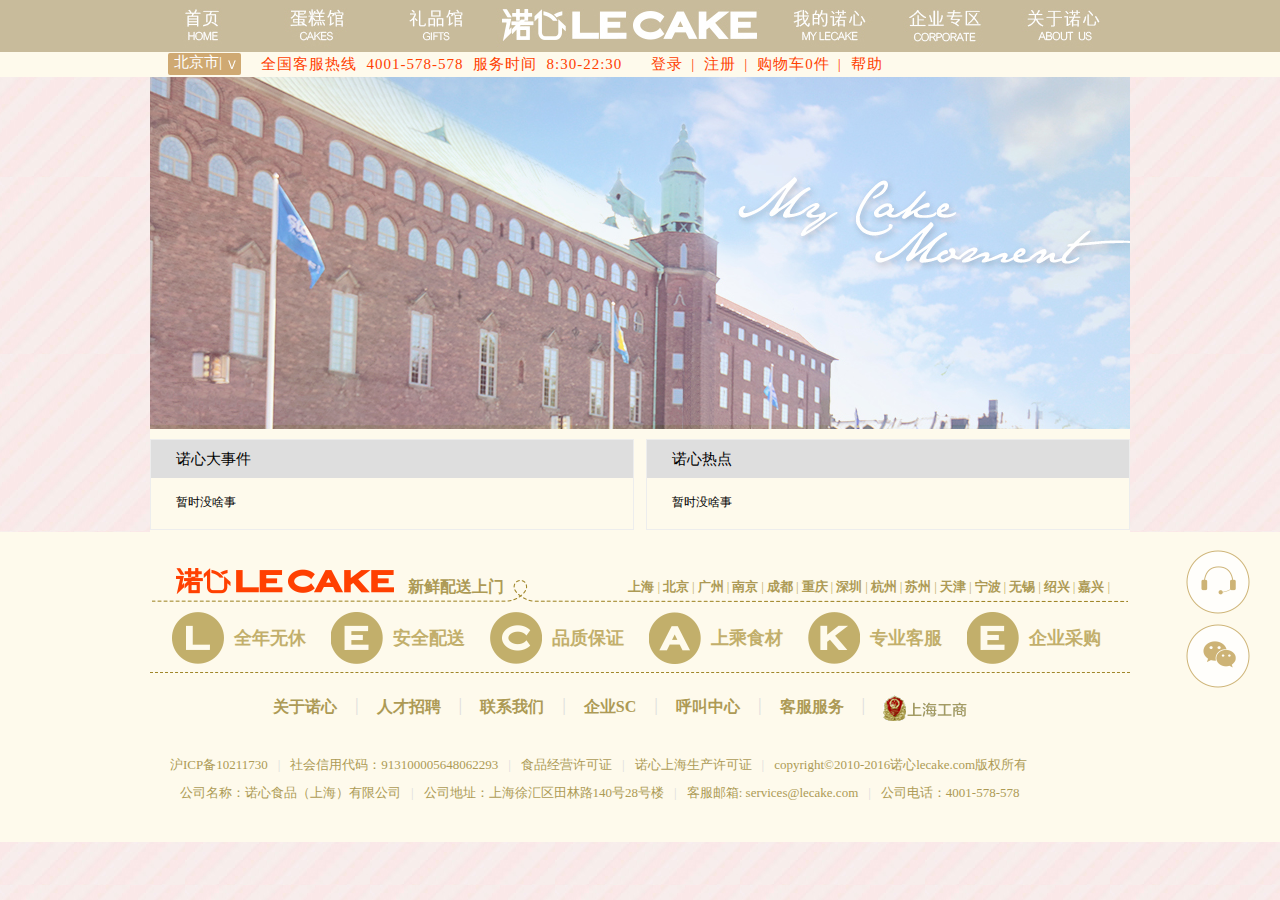
<file: html/HeartNews.html>
<!DOCTYPE html>
<html lang="en">
<head>
    <meta charset="UTF-8">
    <title>诺心新闻</title>
    <link rel="stylesheet" href="../css/common.css">
    <link rel="stylesheet" href="../css/Journalism.css">
    <script></script>
</head>
<body>
    <div class="first_s">
        <div class="first clearfix banner">

            <a href="../index.html"><img src="../images/image/TNtoplist1.jpg" alt="" class="fl"></a>

            <a href="CakeShop.html"><img src="../images/image/TNtoplist2.jpg" alt="" class="fl mChange"></a>

            <a href="GiftTube.html"><img src="../images/image/TNtoplist7.jpg" alt="" class="fl mChange"></a>

            <a href=""><img src="../images/image/TNtoplistlogo.jpg" alt="" class="fl mChange2"></a>

            <a href="LargeCustomerLogin.html"><img src="../images/image/TNtoplist3.jpg" alt="" class="fl"></a>

            <a href="HeartFood.html"><img src="../images/image/TNtoplist4.jpg" alt="" class="fl mChange"></a>

            <a href="javascript:;"><img src="../images/image/TNtoplist8.jpg" alt="" class="fl mChange"></a>
        </div>
    </div>
    <div class="first_w">
        <div class="two clearfix banner">
        <ul class="fl">
            <li class="fl city">北京市&#124;</li>
            <li class="fl call">全国客服热线&nbsp;&nbsp;4001-578-578&nbsp;&nbsp;服务时间&nbsp;&nbsp;8:30-22:30</li>
            <li class="fr done">
                <p class="fl">登录</p>
                <span class="fl">|</span>
                <p class="fl">注册</p>
                <span class="fl">|</span>
                <p class="fl">购物车0件</p>
                <span class="fl">|</span>
                <p class="fl">帮助</p>
            </li>
        </ul>
    </div>
    </div>
    <div class="three banner">
        <div class="top_box">
            <img src="../images/image/news_baner.gif" alt="">
        </div>
        <div class="bottom_box clearfix">
            <div class="left fl">
                <p class="p1">诺心大事件</p>
                <p class="p2">暂时没啥事</p>
            </div>
            <div class="right fl">
                <p class="p1">诺心热点</p>
                <p class="p2">暂时没啥事</p>
            </div>
        </div>
    </div>
    <div class="first_w">
        <div class="four banner">
            <div class="one banner clearfix">
                <img src="../images/image/TN_but_LOGO.png" alt="" class="fl">
                <p class="fl">新鲜配送上门</p>
                <ol class="fr">
                    <li class="fl">
                        <a href="javascript:;" class="fl">上海</a>
                        <span class="fl">|</span>
                    </li>
                    <li class="fl">
                        <a href="javascript:;" class="fl">北京</a>
                        <span class="fl">|</span>
                    </li>
                    <li class="fl">
                        <a href="javascript:;" class="fl">广州</a>
                        <span class="fl">|</span>
                    </li>
                    <li class="fl">
                        <a href="javascript:;" class="fl">南京</a>
                        <span class="fl">|</span>
                    </li>
                    <li class="fl">
                        <a href="javascript:;" class="fl">成都</a>
                        <span class="fl">|</span>
                    </li>
                    <li class="fl">
                        <a href="javascript:;" class="fl">重庆</a>
                        <span class="fl">|</span>
                    </li>
                    <li class="fl">
                        <a href="javascript:;" class="fl">深圳</a>
                        <span class="fl">|</span>
                    </li>
                    <li class="fl">
                        <a href="javascript:;" class="fl">杭州</a>
                        <span class="fl">|</span>
                    </li>
                    <li class="fl">
                        <a href="javascript:;" class="fl">苏州</a>
                        <span class="fl">|</span>
                    </li>
                    <li class="fl">
                        <a href="javascript:;" class="fl">天津</a>
                        <span class="fl">|</span>
                    </li>
                    <li class="fl">
                        <a href="javascript:;" class="fl">宁波</a>
                        <span class="fl">|</span>
                    </li>
                    <li class="fl">
                        <a href="javascript:;" class="fl">无锡</a>
                        <span class="fl">|</span>
                    </li>
                    <li class="fl">
                        <a href="javascript:;" class="fl">绍兴</a>
                        <span class="fl">|</span>
                    </li>
                    <li class="fl">
                        <a href="javascript:;" class="fl">嘉兴</a>
                        <span class="fl">|</span>
                    </li>
                </ol>
            </div>
            <div class="second banner">
                <ul class="clearfix">
                    <li class="fl">
                        <img src="../images/image/TN_round_L.png" alt="" class="fl">
                        <b class="fl">全年无休</b>
                    </li>
                    <li class="fl">
                        <img src="../images/image/TN_round_E.png" alt="" class="fl">
                        <b class="fl">安全配送</b>
                    </li>
                    <li class="fl">
                        <img src="../images/image/TN_round_C.png" alt="" class="fl">
                        <b class="fl">品质保证</b>
                    </li>
                    <li class="fl">
                        <img src="../images/image/TN_round_A.png" alt="" class="fl">
                        <b class="fl">上乘食材</b>
                    </li>
                    <li class="fl">
                        <img src="../images/image/TN_round_K.png" alt="" class="fl">
                        <b class="fl">专业客服</b>
                    </li>
                    <li class="fl">
                        <img src="../images/image/TN_round_E.png" alt="" class="fl">
                        <b class="fl">企业采购</b>
                    </li>
                </ul>
                <h2 class="span"></h2>
            </div>
            <div class="third clearfix banner">
                <a href="#" class="fl">关于诺心</a><span class="fl">|</span>
                <a href="#" class="fl">人才招聘</a><span class="fl">|</span>
                <a href="#" class="fl">联系我们</a><span class="fl">|</span>
                <a href="#" class="fl">企业SC</a><span class="fl">|</span>
                <a href="#" class="fl">呼叫中心</a><span class="fl">|</span>
                <a href="#" class="fl">客服服务</a><span class="fl">|</span>
                <a href="#" class="fl"><img src="../images/image/gsicon.gif" alt=""></a>
            </div>
            <div class="fourth banner">
                <p class="p1 clearfix">
                    <a href="#" class="fl">沪ICP备10211730</a>
                    <span class="fl">|</span>
                    <a href="#" class="fl">社会信用代码：913100005648062293</a>
                    <span class="fl">|</span>
                    <a href="#" class="fl">食品经营许可证</a>
                    <span class="fl">|</span>
                    <a href="#" class="fl">诺心上海生产许可证</a>
                    <span class="fl">|</span>
                    <a href="#" class="fl">copyright©2010-2016诺心lecake.com版权所有</a>
                </p>
                <p class="p2 clearfix">
                    <a href="#" class="fl">公司名称：诺心食品（上海）有限公司</a>
                    <span class="fl">|</span>
                    <a href="#" class="fl">公司地址：上海徐汇区田林路140号28号楼</a>
                    <span class="fl">|</span>
                    <a href="#" class="fl">客服邮箱: services@lecake.com</a>
                    <span class="fl">|</span>
                    <a href="#" class="fl">公司电话：4001-578-578</a>
                </p>
            </div>
        </div>
    </div>
    <div class="five">
        <a href="#">
            <img src="../images/image/ico_service.png" alt="">
        </a>
        <a href="#">
            <img src="../images/image/ico_wechat.png" alt="">
        </a>
    </div>
</body>
</html>
</file>
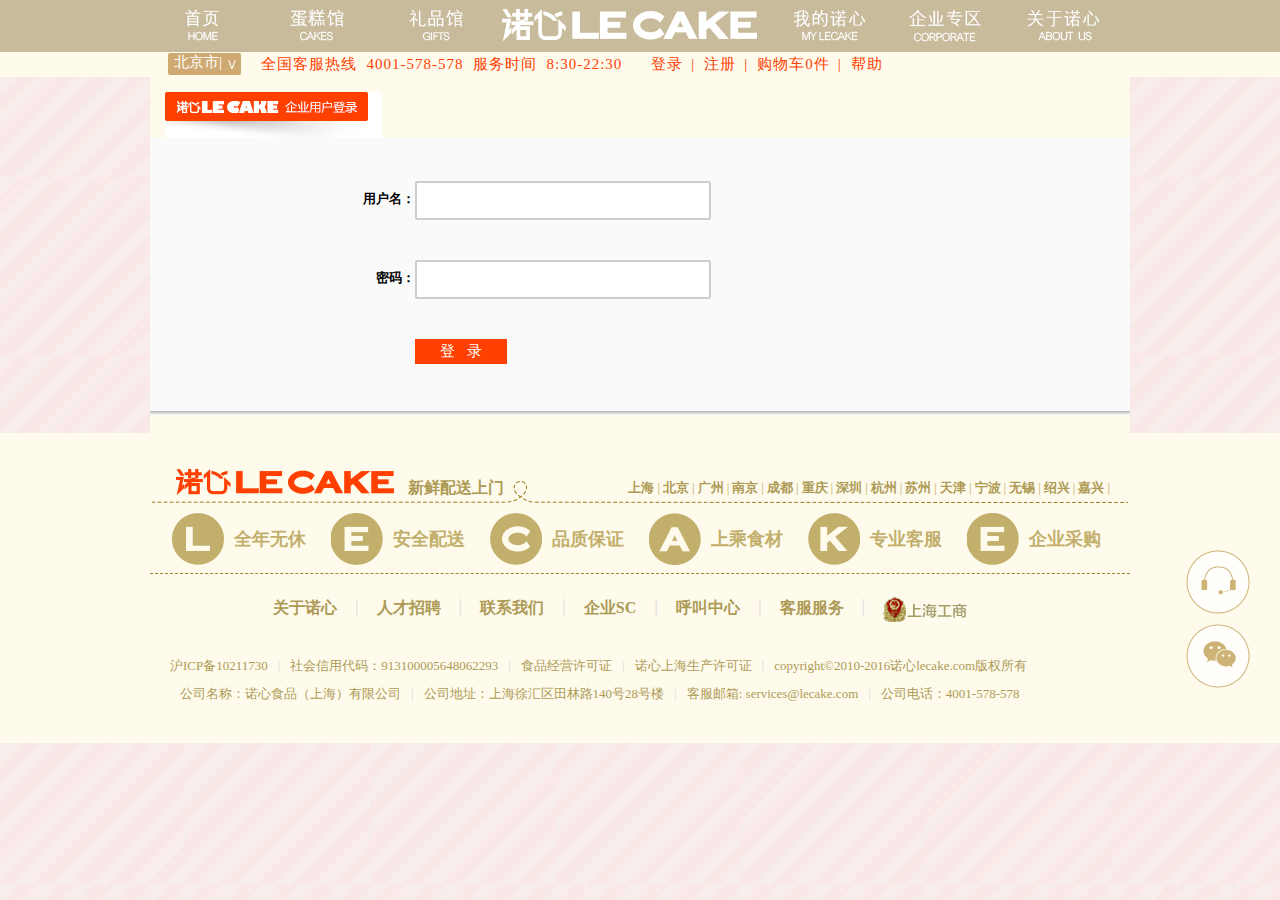
<file: html/LargeCustomerLogin.html>
<!DOCTYPE html>
<html lang="en">
<head>
    <meta charset="UTF-8">
    <title>登录界面</title>
    <link rel="stylesheet" href="../css/common.css">
    <link rel="stylesheet" href="../css/Customer.css">
    <script></script>
</head>
<body>
    <div class="first_s">
        <div class="first clearfix banner">
            <a href="../index.html"><img src="../images/image/TNtoplist1.jpg" alt="" class="fl"></a>
            <a href="CakeShop.html"><img src="../images/image/TNtoplist2.jpg" alt="" class="fl mChange"></a>
            <a href="GiftTube.html"><img src="../images/image/TNtoplist7.jpg" alt="" class="fl mChange"></a>
            <a href=""><img src="../images/image/TNtoplistlogo.jpg" alt="" class="fl mChange2"></a>
            <a href=""><img src="../images/image/TNtoplist3.jpg" alt="" class="fl"></a>
            <a href="HeartFood.html"><img src="../images/image/TNtoplist4.jpg" alt="" class="fl mChange"></a>
            <a href="HeartNews.html"><img src="../images/image/TNtoplist8.jpg" alt="" class="fl mChange"></a>
        </div>
    </div>
    <div class="first_w">
        <div class="two clearfix banner">
            <ul class="fl">
                <li class="fl city">北京市&#124;</li>
                <li class="fl call">全国客服热线&nbsp;&nbsp;4001-578-578&nbsp;&nbsp;服务时间&nbsp;&nbsp;8:30-22:30</li>
                <li class="fr done">
                    <p class="fl">登录</p>
                    <span class="fl">|</span>
                    <p class="fl">注册</p>
                    <span class="fl">|</span>
                    <p class="fl">购物车0件</p>
                    <span class="fl">|</span>
                    <p class="fl">帮助</p>
                </li>
            </ul>
        </div>
    </div>
    <div class="three banner">
        <div class="business_user"></div>
        <div class="repeat"></div>
        <div class="login_menu">
            <div class="login_box clearfix">
                <b class="fl">用户名：</b>
                <input type="text" class="fl">
            </div>
            <div class="login_box login_box2 clearfix">
                <b class="fl">密码：</b>
                <input type="text" class="fl">
            </div>
            <div class="login_box3">
                <input type="submit" value="登&nbsp;&nbsp;&nbsp;录">
            </div>
        </div>
        <div class="login_bottom"></div>
    </div>
    <div class="first_w">
        <div class="four banner">
            <div class="one banner clearfix">
                <img src="../images/image/TN_but_LOGO.png" alt="" class="fl">
                <p class="fl">新鲜配送上门</p>
                <ol class="fr">
                    <li class="fl">
                        <a href="javascript:;" class="fl">上海</a>
                        <span class="fl">|</span>
                    </li>
                    <li class="fl">
                        <a href="javascript:;" class="fl">北京</a>
                        <span class="fl">|</span>
                    </li>
                    <li class="fl">
                        <a href="javascript:;" class="fl">广州</a>
                        <span class="fl">|</span>
                    </li>
                    <li class="fl">
                        <a href="javascript:;" class="fl">南京</a>
                        <span class="fl">|</span>
                    </li>
                    <li class="fl">
                        <a href="javascript:;" class="fl">成都</a>
                        <span class="fl">|</span>
                    </li>
                    <li class="fl">
                        <a href="javascript:;" class="fl">重庆</a>
                        <span class="fl">|</span>
                    </li>
                    <li class="fl">
                        <a href="javascript:;" class="fl">深圳</a>
                        <span class="fl">|</span>
                    </li>
                    <li class="fl">
                        <a href="javascript:;" class="fl">杭州</a>
                        <span class="fl">|</span>
                    </li>
                    <li class="fl">
                        <a href="javascript:;" class="fl">苏州</a>
                        <span class="fl">|</span>
                    </li>
                    <li class="fl">
                        <a href="javascript:;" class="fl">天津</a>
                        <span class="fl">|</span>
                    </li>
                    <li class="fl">
                        <a href="javascript:;" class="fl">宁波</a>
                        <span class="fl">|</span>
                    </li>
                    <li class="fl">
                        <a href="javascript:;" class="fl">无锡</a>
                        <span class="fl">|</span>
                    </li>
                    <li class="fl">
                        <a href="javascript:;" class="fl">绍兴</a>
                        <span class="fl">|</span>
                    </li>
                    <li class="fl">
                        <a href="javascript:;" class="fl">嘉兴</a>
                        <span class="fl">|</span>
                    </li>
                </ol>
            </div>
            <div class="second banner">
                <ul class="clearfix">
                    <li class="fl">
                        <img src="../images/image/TN_round_L.png" alt="" class="fl">
                        <b class="fl">全年无休</b>
                    </li>
                    <li class="fl">
                        <img src="../images/image/TN_round_E.png" alt="" class="fl">
                        <b class="fl">安全配送</b>
                    </li>
                    <li class="fl">
                        <img src="../images/image/TN_round_C.png" alt="" class="fl">
                        <b class="fl">品质保证</b>
                    </li>
                    <li class="fl">
                        <img src="../images/image/TN_round_A.png" alt="" class="fl">
                        <b class="fl">上乘食材</b>
                    </li>
                    <li class="fl">
                        <img src="../images/image/TN_round_K.png" alt="" class="fl">
                        <b class="fl">专业客服</b>
                    </li>
                    <li class="fl">
                        <img src="../images/image/TN_round_E.png" alt="" class="fl">
                        <b class="fl">企业采购</b>
                    </li>
                </ul>
                <h2 class="span"></h2>
            </div>
            <div class="third clearfix banner">
                <a href="#" class="fl">关于诺心</a><span class="fl">|</span>
                <a href="#" class="fl">人才招聘</a><span class="fl">|</span>
                <a href="#" class="fl">联系我们</a><span class="fl">|</span>
                <a href="#" class="fl">企业SC</a><span class="fl">|</span>
                <a href="#" class="fl">呼叫中心</a><span class="fl">|</span>
                <a href="#" class="fl">客服服务</a><span class="fl">|</span>
                <a href="#" class="fl"><img src="../images/image/gsicon.gif" alt=""></a>
            </div>
            <div class="fourth banner">
                <p class="p1 clearfix">
                    <a href="#" class="fl">沪ICP备10211730</a>
                    <span class="fl">|</span>
                    <a href="#" class="fl">社会信用代码：913100005648062293</a>
                    <span class="fl">|</span>
                    <a href="#" class="fl">食品经营许可证</a>
                    <span class="fl">|</span>
                    <a href="#" class="fl">诺心上海生产许可证</a>
                    <span class="fl">|</span>
                    <a href="#" class="fl">copyright©2010-2016诺心lecake.com版权所有</a>
                </p>
                <p class="p2 clearfix">
                    <a href="#" class="fl">公司名称：诺心食品（上海）有限公司</a>
                    <span class="fl">|</span>
                    <a href="#" class="fl">公司地址：上海徐汇区田林路140号28号楼</a>
                    <span class="fl">|</span>
                    <a href="#" class="fl">客服邮箱: services@lecake.com</a>
                    <span class="fl">|</span>
                    <a href="#" class="fl">公司电话：4001-578-578</a>
                </p>
            </div>
        </div>
    </div>
    <div class="five">
        <a href="#">
            <img src="../images/image/ico_service.png" alt="">
        </a>
        <a href="#">
            <img src="../images/image/ico_wechat.png" alt="">
        </a>
    </div>
</body>
</html>
</file>
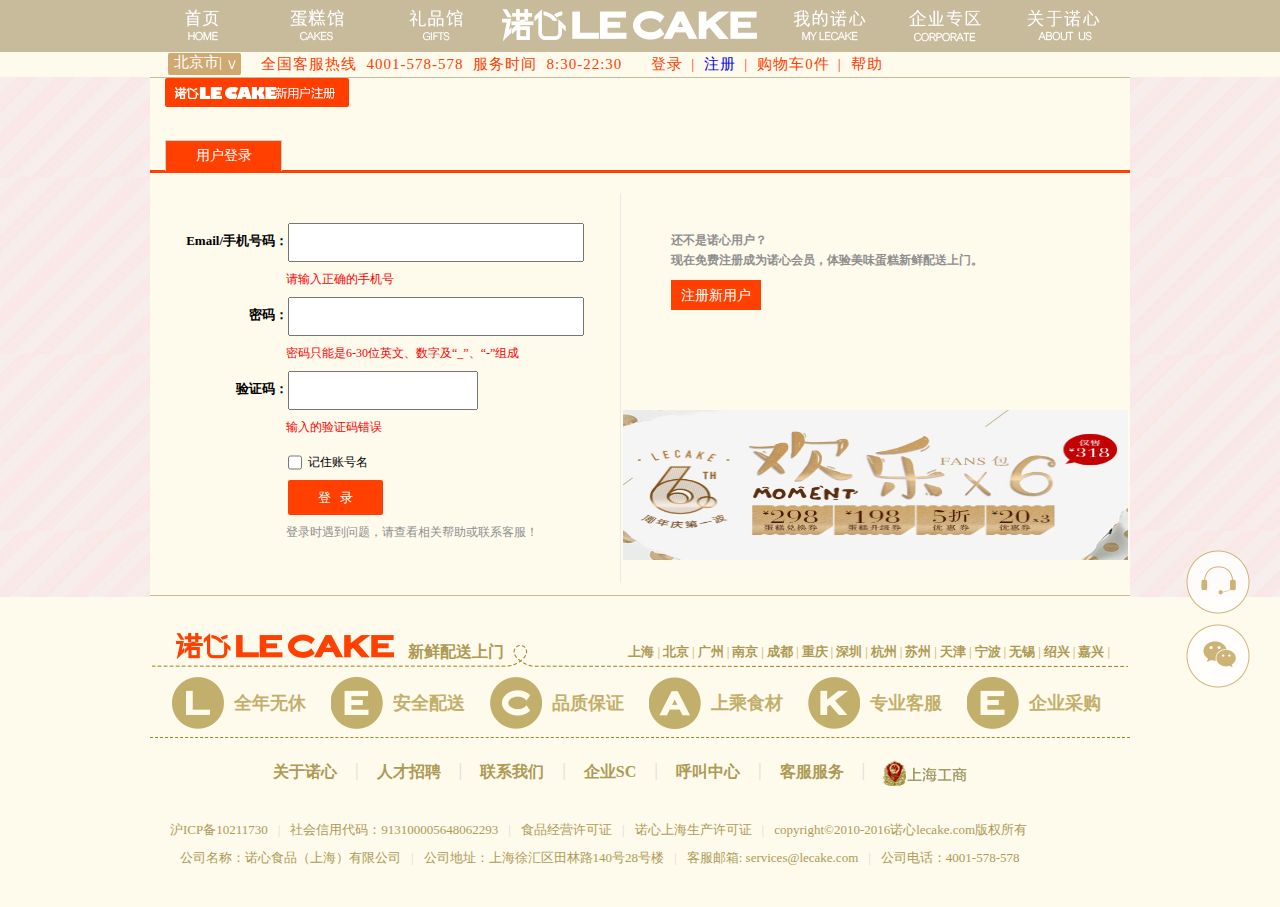
<file: html/MemberLogin.html>
<!DOCTYPE html>
<html lang="en">
<head>
    <meta charset="UTF-8">
    <title>会员登录</title>
    <link rel="stylesheet" href="../css/common.css">
    <link rel="stylesheet" href="../css/Login.css">
    <script></script>
</head>
<body>
    <div class="first_s">
        <div class="first clearfix banner">
            <a href="../index.html"><img src="../images/image/TNtoplist1.jpg" alt="" class="fl"></a>
            <a href="CakeShop.html"><img src="../images/image/TNtoplist2.jpg" alt="" class="fl mChange"></a>
            <a href="GiftTube.html"><img src="../images/image/TNtoplist7.jpg" alt="" class="fl mChange"></a>
            <a href="javascript:;"><img src="../images/image/TNtoplistlogo.jpg" alt="" class="fl mChange2"></a>
            <a href="LargeCustomerLogin.html"><img src="../images/image/TNtoplist3.jpg" alt="" class="fl"></a>
            <a href="HeartFood.html"><img src="../images/image/TNtoplist4.jpg" alt="" class="fl mChange"></a>
            <a href="HeartNews.html"><img src="../images/image/TNtoplist8.jpg" alt="" class="fl mChange"></a>
        </div>
    </div>
    <div class="first_w">
        <div class="two clearfix banner">
            <ul class="fl">
                <li class="fl city">北京市&#124;</li>
                <li class="fl call">全国客服热线&nbsp;&nbsp;4001-578-578&nbsp;&nbsp;服务时间&nbsp;&nbsp;8:30-22:30</li>
                <li class="fr done">
                    <p class="fl">登录</p>
                    <span class="fl">|</span>
                    <a href="MemberRegistration.html"><p class="fl">注册</p></a>
                    <span class="fl">|</span>
                    <p class="fl">购物车0件</p>
                    <span class="fl">|</span>
                    <p class="fl">帮助</p>
                </li>
            </ul>
        </div>
    </div>
    <div class="three banner">
        <div class="new_user"></div>
        <div class="new_user2">
            <p>用户登录</p>
        </div>
        <div class="new_user3 clearfix">
            <div class="left fl">
                <div class="left_menu">
                    <ul>
                        <li class="clearfix">
                            <p class="fl">Email/手机号码：</p>
                            <input type="text" class="fl">
                        </li>
                        <li class="li2">请输入正确的手机号</li>
                        <li class="clearfix">
                            <p class="fl">密码：</p>
                            <input type="password" class="fl">
                        </li>
                        <li class="li2">密码只能是6-30位英文、数字及“_”、“-”组成</li>
                        <li class="clearfix">
                            <p class="fl">验证码：</p>
                            <input type="password" class="fl input_2">
                        </li>
                        <li class="li2">输入的验证码错误</li>
                        <li class="li3 clearfix">
                            <p class="fl"></p>
                            <input type="checkbox" id="readed"  class="fl">
                            <label for="readed" class="fl">&nbsp;记住账号名</label>
                        </li>
                        <li class="clearfix">
                            <p class="fl"></p>
                            <input type="submit" class="fl input_3" value="登&nbsp;&nbsp;&nbsp;录">
                        </li>
                        <li class="li2_2">登录时遇到问题，请查看相关帮助或联系客服！</li>
                    </ul>
                </div>
            </div>
            <div class="right fl">
                <div class="top">
                    <p>还不是诺心用户？</p>
                    <p>现在免费注册成为诺心会员，体验美味蛋糕新鲜配送上门。</p>
                    <input type="submit" value="注册新用户">
                </div>
                <a href="#" class="bottom">
                    <img src="../images/image/happy.jpg" alt="">
                </a>
            </div>
        </div>
    </div>
    <div class="first_w">
        <div class="four banner">
            <div class="one banner clearfix">
                <img src="../images/image/TN_but_LOGO.png" alt="" class="fl">
                <p class="fl">新鲜配送上门</p>
                <ol class="fr">
                    <li class="fl">
                        <a href="javascript:;" class="fl">上海</a>
                        <span class="fl">|</span>
                    </li>
                    <li class="fl">
                        <a href="javascript:;" class="fl">北京</a>
                        <span class="fl">|</span>
                    </li>
                    <li class="fl">
                        <a href="javascript:;" class="fl">广州</a>
                        <span class="fl">|</span>
                    </li>
                    <li class="fl">
                        <a href="javascript:;" class="fl">南京</a>
                        <span class="fl">|</span>
                    </li>
                    <li class="fl">
                        <a href="javascript:;" class="fl">成都</a>
                        <span class="fl">|</span>
                    </li>
                    <li class="fl">
                        <a href="javascript:;" class="fl">重庆</a>
                        <span class="fl">|</span>
                    </li>
                    <li class="fl">
                        <a href="javascript:;" class="fl">深圳</a>
                        <span class="fl">|</span>
                    </li>
                    <li class="fl">
                        <a href="javascript:;" class="fl">杭州</a>
                        <span class="fl">|</span>
                    </li>
                    <li class="fl">
                        <a href="javascript:;" class="fl">苏州</a>
                        <span class="fl">|</span>
                    </li>
                    <li class="fl">
                        <a href="javascript:;" class="fl">天津</a>
                        <span class="fl">|</span>
                    </li>
                    <li class="fl">
                        <a href="javascript:;" class="fl">宁波</a>
                        <span class="fl">|</span>
                    </li>
                    <li class="fl">
                        <a href="javascript:;" class="fl">无锡</a>
                        <span class="fl">|</span>
                    </li>
                    <li class="fl">
                        <a href="javascript:;" class="fl">绍兴</a>
                        <span class="fl">|</span>
                    </li>
                    <li class="fl">
                        <a href="javascript:;" class="fl">嘉兴</a>
                        <span class="fl">|</span>
                    </li>
                </ol>
            </div>
            <div class="second banner">
                <ul class="clearfix">
                    <li class="fl">
                        <img src="../images/image/TN_round_L.png" alt="" class="fl">
                        <b class="fl">全年无休</b>
                    </li>
                    <li class="fl">
                        <img src="../images/image/TN_round_E.png" alt="" class="fl">
                        <b class="fl">安全配送</b>
                    </li>
                    <li class="fl">
                        <img src="../images/image/TN_round_C.png" alt="" class="fl">
                        <b class="fl">品质保证</b>
                    </li>
                    <li class="fl">
                        <img src="../images/image/TN_round_A.png" alt="" class="fl">
                        <b class="fl">上乘食材</b>
                    </li>
                    <li class="fl">
                        <img src="../images/image/TN_round_K.png" alt="" class="fl">
                        <b class="fl">专业客服</b>
                    </li>
                    <li class="fl">
                        <img src="../images/image/TN_round_E.png" alt="" class="fl">
                        <b class="fl">企业采购</b>
                    </li>
                </ul>
                <h2 class="span"></h2>
            </div>
            <div class="third clearfix banner">
                <a href="#" class="fl">关于诺心</a><span class="fl">|</span>
                <a href="#" class="fl">人才招聘</a><span class="fl">|</span>
                <a href="#" class="fl">联系我们</a><span class="fl">|</span>
                <a href="#" class="fl">企业SC</a><span class="fl">|</span>
                <a href="#" class="fl">呼叫中心</a><span class="fl">|</span>
                <a href="#" class="fl">客服服务</a><span class="fl">|</span>
                <a href="#" class="fl"><img src="../images/image/gsicon.gif" alt=""></a>
            </div>
            <div class="fourth banner">
                <p class="p1 clearfix">
                    <a href="#" class="fl">沪ICP备10211730</a>
                    <span class="fl">|</span>
                    <a href="#" class="fl">社会信用代码：913100005648062293</a>
                    <span class="fl">|</span>
                    <a href="#" class="fl">食品经营许可证</a>
                    <span class="fl">|</span>
                    <a href="#" class="fl">诺心上海生产许可证</a>
                    <span class="fl">|</span>
                    <a href="#" class="fl">copyright©2010-2016诺心lecake.com版权所有</a>
                </p>
                <p class="p2 clearfix">
                    <a href="#" class="fl">公司名称：诺心食品（上海）有限公司</a>
                    <span class="fl">|</span>
                    <a href="#" class="fl">公司地址：上海徐汇区田林路140号28号楼</a>
                    <span class="fl">|</span>
                    <a href="#" class="fl">客服邮箱: services@lecake.com</a>
                    <span class="fl">|</span>
                    <a href="#" class="fl">公司电话：4001-578-578</a>
                </p>
            </div>
        </div>
    </div>
    <div class="five">
        <a href="#">
            <img src="../images/image/ico_service.png" alt="">
        </a>
        <a href="#">
            <img src="../images/image/ico_wechat.png" alt="">
        </a>
    </div>
</body>
</html>
</file>
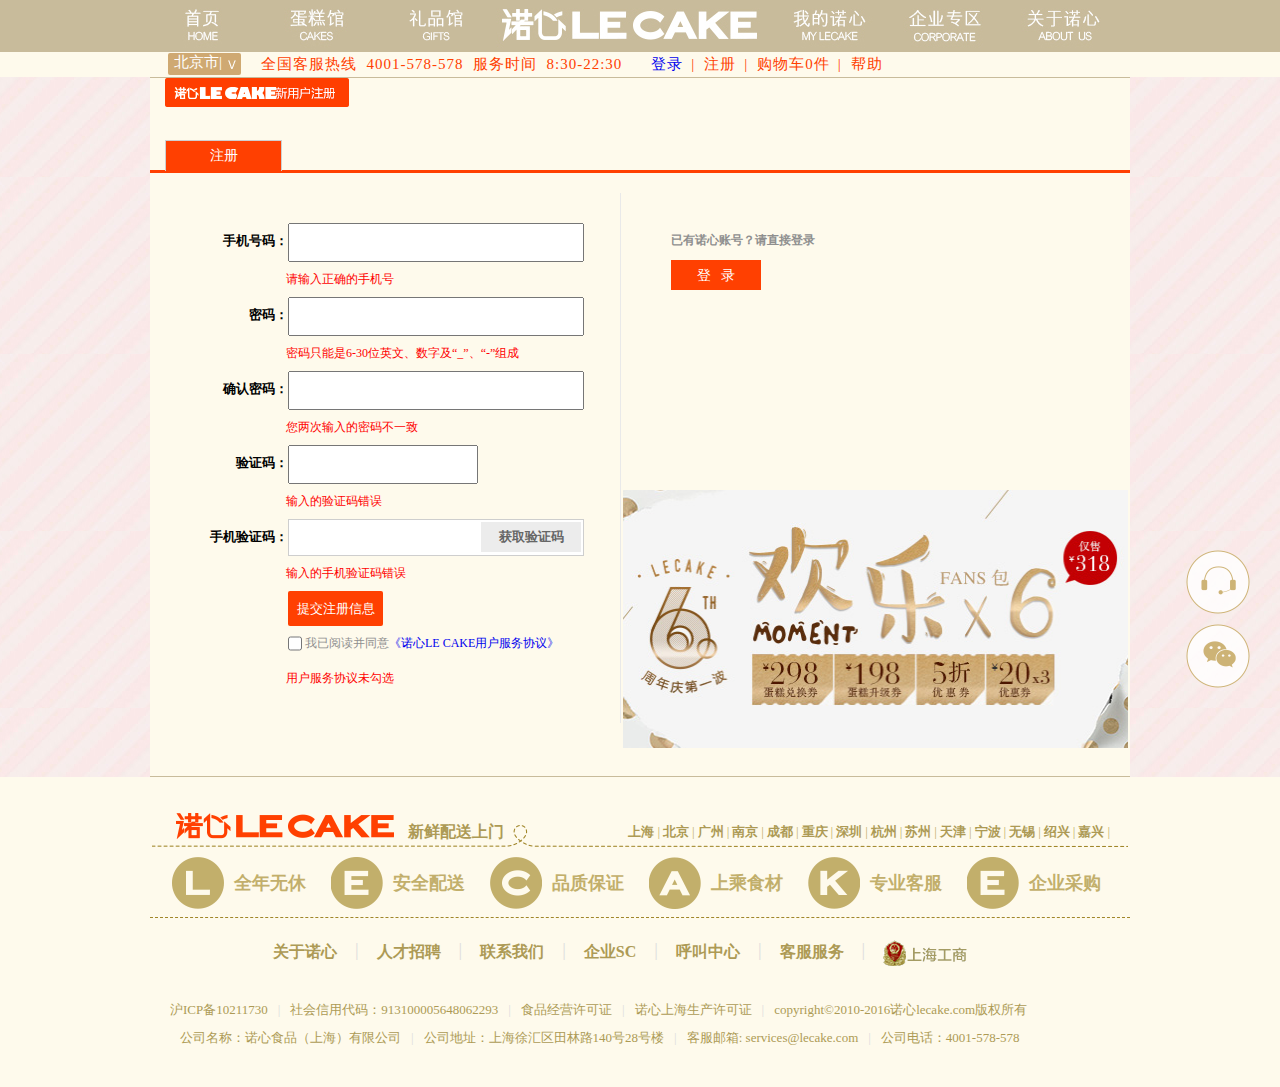
<file: html/MemberRegistration.html>
<!DOCTYPE html>
<html lang="en">
<head>
    <meta charset="UTF-8">
    <title>会员注册</title>
    <link rel="stylesheet" href="../css/common.css">
    <link rel="stylesheet" href="../css/Register.css">
</head>
<body>
    <div class="first_s">
        <div class="first clearfix banner">
            <a href="../index.html"><img src="../images/image/TNtoplist1.jpg" alt="" class="fl"></a>
            <a href="CakeShop.html"><img src="../images/image/TNtoplist2.jpg" alt="" class="fl mChange"></a>
            <a href="GiftTube.html"><img src="../images/image/TNtoplist7.jpg" alt="" class="fl mChange"></a>
            <a href="javascript:;"><img src="../images/image/TNtoplistlogo.jpg" alt="" class="fl mChange2"></a>
            <a href="LargeCustomerLogin.html"><img src="../images/image/TNtoplist3.jpg" alt="" class="fl"></a>
            <a href="HeartFood.html"><img src="../images/image/TNtoplist4.jpg" alt="" class="fl mChange"></a>
            <a href="HeartNews.html"><img src="../images/image/TNtoplist8.jpg" alt="" class="fl mChange"></a>
        </div>
    </div>
    <div class="first_w">
    <div class="two clearfix banner">
        <ul class="fl">
            <li class="fl city">北京市&#124;</li>
            <li class="fl call">全国客服热线&nbsp;&nbsp;4001-578-578&nbsp;&nbsp;服务时间&nbsp;&nbsp;8:30-22:30</li>
            <li class="fr done">
                <a href="MemberLogin.html" class="fl"><p class="fl">登录</p></a>
                <span class="fl">|</span>
                <p class="fl">注册</p>
                <span class="fl">|</span>
                <p class="fl">购物车0件</p>
                <span class="fl">|</span>
                <p class="fl">帮助</p>
            </li>
        </ul>
    </div>
</div>
    <div class="three banner">
        <div class="new_user"></div>
        <div class="new_user2">
            <p>注册</p>
        </div>
        <div class="new_user3 clearfix">
            <div class="left fl">
                <div class="left_menu">
                    <ul>
                        <li class="clearfix">
                            <p class="fl">手机号码：</p>
                            <input type="text" class="fl">
                        </li>
                        <li class="li2">请输入正确的手机号</li>
                        <li class="clearfix">
                            <p class="fl">密码：</p>
                            <input type="password" class="fl">
                        </li>
                        <li class="li2">密码只能是6-30位英文、数字及“_”、“-”组成</li>
                        <li class="clearfix">
                            <p class="fl">确认密码：</p>
                            <input type="password" class="fl">
                        </li>
                        <li class="li2">您两次输入的密码不一致</li>
                        <li class="clearfix">
                            <p class="fl">验证码：</p>
                            <input type="password" class="fl input_2">
                        </li>
                        <li class="li2">输入的验证码错误</li>
                        <li class="clearfix">
                            <p class="fl">手机验证码：</p>
                            <div class="get fl">
                                <input type="text" class="fl in">
                                <input type="button" value="获取验证码" class="btn fl">
                            </div>
                        </li>
                        <li class="li2">输入的手机验证码错误</li>
                        <li class="clearfix">
                            <p class="fl"></p>
                            <input type="submit" class="fl input_3" value="提交注册信息">
                        </li>
                        <li class="li3 clearfix">
                            <p class="fl"></p>
                            <input type="checkbox" id="readed"  class="fl">
                            <label for="readed" class="fl">我已阅读并同意</label>
                            <a href="#" class="fl">《诺心LE CAKE用户服务协议》</a>
                        </li>
                        <li class="li2">用户服务协议未勾选</li>
                    </ul>
                </div>
            </div>
            <div class="right fl">
                <div class="top">
                    <p>已有诺心账号？请直接登录</p>
                    <a href="MemberLogin.html"><input type="button" value="登&nbsp;&nbsp;&nbsp;录"/></a>
                </div>
                <a href="#" class="bottom">
                    <img src="../images/image/happy.jpg" alt="">
                </a>
            </div>
        </div>
    </div>
    <div class="first_w">
        <div class="four banner">
            <div class="one banner clearfix">
                <img src="../images/image/TN_but_LOGO.png" alt="" class="fl">
                <p class="fl">新鲜配送上门</p>
                <ol class="fr">
                    <li class="fl">
                        <a href="javascript:;" class="fl">上海</a>
                        <span class="fl">|</span>
                    </li>
                    <li class="fl">
                        <a href="javascript:;" class="fl">北京</a>
                        <span class="fl">|</span>
                    </li>
                    <li class="fl">
                        <a href="javascript:;" class="fl">广州</a>
                        <span class="fl">|</span>
                    </li>
                    <li class="fl">
                        <a href="javascript:;" class="fl">南京</a>
                        <span class="fl">|</span>
                    </li>
                    <li class="fl">
                        <a href="javascript:;" class="fl">成都</a>
                        <span class="fl">|</span>
                    </li>
                    <li class="fl">
                        <a href="javascript:;" class="fl">重庆</a>
                        <span class="fl">|</span>
                    </li>
                    <li class="fl">
                        <a href="javascript:;" class="fl">深圳</a>
                        <span class="fl">|</span>
                    </li>
                    <li class="fl">
                        <a href="javascript:;" class="fl">杭州</a>
                        <span class="fl">|</span>
                    </li>
                    <li class="fl">
                        <a href="javascript:;" class="fl">苏州</a>
                        <span class="fl">|</span>
                    </li>
                    <li class="fl">
                        <a href="javascript:;" class="fl">天津</a>
                        <span class="fl">|</span>
                    </li>
                    <li class="fl">
                        <a href="javascript:;" class="fl">宁波</a>
                        <span class="fl">|</span>
                    </li>
                    <li class="fl">
                        <a href="javascript:;" class="fl">无锡</a>
                        <span class="fl">|</span>
                    </li>
                    <li class="fl">
                        <a href="javascript:;" class="fl">绍兴</a>
                        <span class="fl">|</span>
                    </li>
                    <li class="fl">
                        <a href="javascript:;" class="fl">嘉兴</a>
                        <span class="fl">|</span>
                    </li>
                </ol>
            </div>
            <div class="second banner">
                <ul class="clearfix">
                    <li class="fl">
                        <img src="../images/image/TN_round_L.png" alt="" class="fl">
                        <b class="fl">全年无休</b>
                    </li>
                    <li class="fl">
                        <img src="../images/image/TN_round_E.png" alt="" class="fl">
                        <b class="fl">安全配送</b>
                    </li>
                    <li class="fl">
                        <img src="../images/image/TN_round_C.png" alt="" class="fl">
                        <b class="fl">品质保证</b>
                    </li>
                    <li class="fl">
                        <img src="../images/image/TN_round_A.png" alt="" class="fl">
                        <b class="fl">上乘食材</b>
                    </li>
                    <li class="fl">
                        <img src="../images/image/TN_round_K.png" alt="" class="fl">
                        <b class="fl">专业客服</b>
                    </li>
                    <li class="fl">
                        <img src="../images/image/TN_round_E.png" alt="" class="fl">
                        <b class="fl">企业采购</b>
                    </li>
                </ul>
                <h2 class="span"></h2>
            </div>
            <div class="third clearfix banner">
                <a href="#" class="fl">关于诺心</a><span class="fl">|</span>
                <a href="#" class="fl">人才招聘</a><span class="fl">|</span>
                <a href="#" class="fl">联系我们</a><span class="fl">|</span>
                <a href="#" class="fl">企业SC</a><span class="fl">|</span>
                <a href="#" class="fl">呼叫中心</a><span class="fl">|</span>
                <a href="#" class="fl">客服服务</a><span class="fl">|</span>
                <a href="#" class="fl"><img src="../images/image/gsicon.gif" alt=""></a>
            </div>
            <div class="fourth banner">
                <p class="p1 clearfix">
                    <a href="#" class="fl">沪ICP备10211730</a>
                    <span class="fl">|</span>
                    <a href="#" class="fl">社会信用代码：913100005648062293</a>
                    <span class="fl">|</span>
                    <a href="#" class="fl">食品经营许可证</a>
                    <span class="fl">|</span>
                    <a href="#" class="fl">诺心上海生产许可证</a>
                    <span class="fl">|</span>
                    <a href="#" class="fl">copyright©2010-2016诺心lecake.com版权所有</a>
                </p>
                <p class="p2 clearfix">
                    <a href="#" class="fl">公司名称：诺心食品（上海）有限公司</a>
                    <span class="fl">|</span>
                    <a href="#" class="fl">公司地址：上海徐汇区田林路140号28号楼</a>
                    <span class="fl">|</span>
                    <a href="#" class="fl">客服邮箱: services@lecake.com</a>
                    <span class="fl">|</span>
                    <a href="#" class="fl">公司电话：4001-578-578</a>
                </p>
            </div>
        </div>
    </div>
    <div class="five">
        <a href="#">
            <img src="../images/image/ico_service.png" alt="">
        </a>
        <a href="#">
            <img src="../images/image/ico_wechat.png" alt="">
        </a>
    </div>
</body>
</html>
</file>
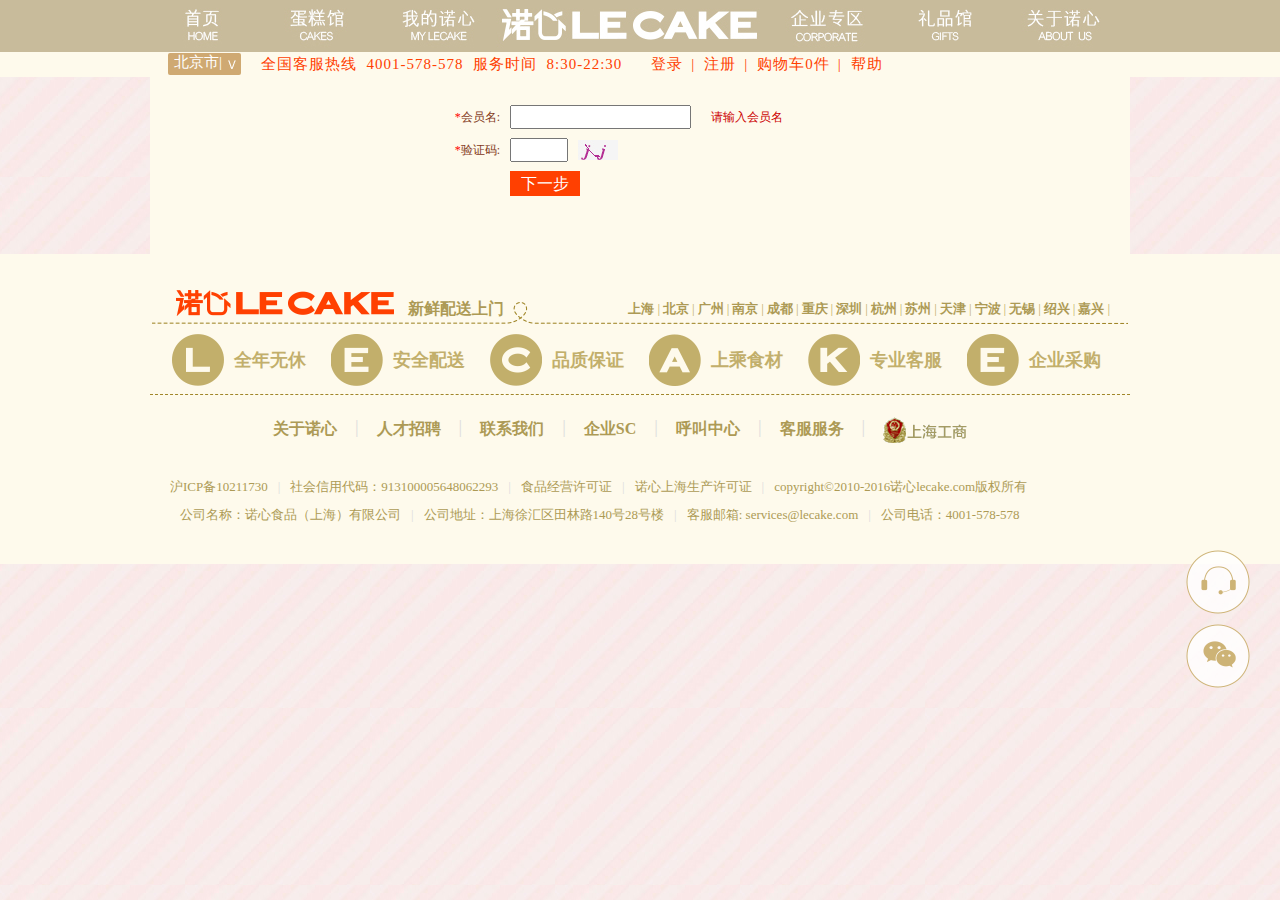
<file: html/resetPassword.html>
<!DOCTYPE html>
<html lang="en">
<head>
    <meta charset="UTF-8">
    <title>重置密码</title>
    <link rel="stylesheet" href="../css/common.css">
    <link rel="stylesheet" href="../css/ResetPassword.css">
    <script></script>
</head>
<body>
    <div class="first_s">
    <div class="first clearfix banner">
        <img src="../images/image/TNtoplist1.jpg" alt="" class="fl">
        <img src="../images/image/TNtoplist2.jpg" alt="" class="fl mChange">
        <img src="../images/image/TNtoplist3.jpg" alt="" class="fl mChange">
        <img src="../images/image/TNtoplistlogo.jpg" alt="" class="fl mChange2">
        <img src="../images/image/TNtoplist4.jpg" alt="" class="fl">
        <img src="../images/image/TNtoplist7.jpg" alt="" class="fl mChange">
        <img src="../images/image/TNtoplist8.jpg" alt="" class="fl mChange">
    </div>
</div>
    <div class="first_w">
    <div class="two clearfix banner">
        <ul class="fl">
            <li class="fl city">北京市&#124;</li>
            <li class="fl call">全国客服热线&nbsp;&nbsp;4001-578-578&nbsp;&nbsp;服务时间&nbsp;&nbsp;8:30-22:30</li>
            <li class="fr done">
                <p class="fl">登录</p>
                <span class="fl">|</span>
                <p class="fl">注册</p>
                <span class="fl">|</span>
                <p class="fl">购物车0件</p>
                <span class="fl">|</span>
                <p class="fl">帮助</p>
            </li>
        </ul>
    </div>
</div>
    <div class="three banner">
        <div class="vip clearfix">
            <div class="fl line"><span class="red">*</span>会员名:</div>
            <input type="text" class="fl">
            <p class="fl in">请输入会员名</p>
        </div>
        <div class="identifying_code clearfix">
            <div class="fl line"><span class="red">*</span>验证码:</div>
            <input type="text" class="fl">
            <img src="../images/image/identyfing.jpg" alt="" class="fl">
        </div>
        <div class="line next">
            <p>下一步</p>
        </div>
    </div>
    <div class="first_w">
        <div class="four banner">
            <div class="one banner clearfix">
                <img src="../images/image/TN_but_LOGO.png" alt="" class="fl">
                <p class="fl">新鲜配送上门</p>
                <ol class="fr">
                    <li class="fl">
                        <a href="javascript:;" class="fl">上海</a>
                        <span class="fl">|</span>
                    </li>
                    <li class="fl">
                        <a href="javascript:;" class="fl">北京</a>
                        <span class="fl">|</span>
                    </li>
                    <li class="fl">
                        <a href="javascript:;" class="fl">广州</a>
                        <span class="fl">|</span>
                    </li>
                    <li class="fl">
                        <a href="javascript:;" class="fl">南京</a>
                        <span class="fl">|</span>
                    </li>
                    <li class="fl">
                        <a href="javascript:;" class="fl">成都</a>
                        <span class="fl">|</span>
                    </li>
                    <li class="fl">
                        <a href="javascript:;" class="fl">重庆</a>
                        <span class="fl">|</span>
                    </li>
                    <li class="fl">
                        <a href="javascript:;" class="fl">深圳</a>
                        <span class="fl">|</span>
                    </li>
                    <li class="fl">
                        <a href="javascript:;" class="fl">杭州</a>
                        <span class="fl">|</span>
                    </li>
                    <li class="fl">
                        <a href="javascript:;" class="fl">苏州</a>
                        <span class="fl">|</span>
                    </li>
                    <li class="fl">
                        <a href="javascript:;" class="fl">天津</a>
                        <span class="fl">|</span>
                    </li>
                    <li class="fl">
                        <a href="javascript:;" class="fl">宁波</a>
                        <span class="fl">|</span>
                    </li>
                    <li class="fl">
                        <a href="javascript:;" class="fl">无锡</a>
                        <span class="fl">|</span>
                    </li>
                    <li class="fl">
                        <a href="javascript:;" class="fl">绍兴</a>
                        <span class="fl">|</span>
                    </li>
                    <li class="fl">
                        <a href="javascript:;" class="fl">嘉兴</a>
                        <span class="fl">|</span>
                    </li>
                </ol>
            </div>
            <div class="second banner">
                <ul class="clearfix">
                    <li class="fl">
                        <img src="../images/image/TN_round_L.png" alt="" class="fl">
                        <b class="fl">全年无休</b>
                    </li>
                    <li class="fl">
                        <img src="../images/image/TN_round_E.png" alt="" class="fl">
                        <b class="fl">安全配送</b>
                    </li>
                    <li class="fl">
                        <img src="../images/image/TN_round_C.png" alt="" class="fl">
                        <b class="fl">品质保证</b>
                    </li>
                    <li class="fl">
                        <img src="../images/image/TN_round_A.png" alt="" class="fl">
                        <b class="fl">上乘食材</b>
                    </li>
                    <li class="fl">
                        <img src="../images/image/TN_round_K.png" alt="" class="fl">
                        <b class="fl">专业客服</b>
                    </li>
                    <li class="fl">
                        <img src="../images/image/TN_round_E.png" alt="" class="fl">
                        <b class="fl">企业采购</b>
                    </li>
                </ul>
                <h2 class="span"></h2>
            </div>
            <div class="third clearfix banner">
                <a href="#" class="fl">关于诺心</a><span class="fl">|</span>
                <a href="#" class="fl">人才招聘</a><span class="fl">|</span>
                <a href="#" class="fl">联系我们</a><span class="fl">|</span>
                <a href="#" class="fl">企业SC</a><span class="fl">|</span>
                <a href="#" class="fl">呼叫中心</a><span class="fl">|</span>
                <a href="#" class="fl">客服服务</a><span class="fl">|</span>
                <a href="#" class="fl"><img src="../images/image/gsicon.gif" alt=""></a>
            </div>
            <div class="fourth banner">
                <p class="p1 clearfix">
                    <a href="#" class="fl">沪ICP备10211730</a>
                    <span class="fl">|</span>
                    <a href="#" class="fl">社会信用代码：913100005648062293</a>
                    <span class="fl">|</span>
                    <a href="#" class="fl">食品经营许可证</a>
                    <span class="fl">|</span>
                    <a href="#" class="fl">诺心上海生产许可证</a>
                    <span class="fl">|</span>
                    <a href="#" class="fl">copyright©2010-2016诺心lecake.com版权所有</a>
                </p>
                <p class="p2 clearfix">
                    <a href="#" class="fl">公司名称：诺心食品（上海）有限公司</a>
                    <span class="fl">|</span>
                    <a href="#" class="fl">公司地址：上海徐汇区田林路140号28号楼</a>
                    <span class="fl">|</span>
                    <a href="#" class="fl">客服邮箱: services@lecake.com</a>
                    <span class="fl">|</span>
                    <a href="#" class="fl">公司电话：4001-578-578</a>
                </p>
            </div>
        </div>
    </div>
    <div class="five">
        <a href="#">
            <img src="../images/image/ico_service.png" alt="">
        </a>
        <a href="#">
            <img src="../images/image/ico_wechat.png" alt="">
        </a>
    </div>
</body>
</html>
</file>
<file: css/common1.css>
*{margin:0;padding:0;}
a{text-decoration:none;}
img{display:block;}
li{list-style:none;}
.fl{float:left;}
.fr{float:right;}
.clearFix:after{content:'';display:block;clear:both;}
.clearFix{zoom:1;}
</file>
<file: css/index.css>
.wrap{
    width: 980px;
    margin:0 auto;
}
.head{
    height: 52px;
    background: #c8bb9b;
}
.head-s a{
    float: left;

}
.head-s a.on {
    margin-left:55px;
}
/*登陆*/
.land{
    height: 25px;
    background: #fefaec;
}
.land-s{
    height: 25px;
}
.land-s h4{
    width: 73px;
    height: 21px;
    background: #cfa972;
    color: #f00;
    float: left;
    line-height:22px;
    margin-left:18px;
    margin-right:20px;
    font-size:13px;
    text-align: center;
    margin-top:2px;

}
.land-s h4 i{
    float: right;
    height: 22px;
    width: 18px;
    font-weight:normal;
    background:url("../images/g1.jpg") no-repeat left;
}
.land-s p{
    float: left;
    font-size:13px;
    color: #ff4001;
    line-height: 25px;
}
.land-s .land-s-a{
    float: right;
    margin-right:16px;
    background: #fefaec;
}
.land-s-a a{
    float: left;
    font-size:13px;
    height: 16px;
    border-left:1px solid #84a2c8;
    padding-left:8px;
    padding-right:10px;
    margin-top:4px;
    color: #ff4001;
    line-height:16px;
}
.land-s-a a span{
    text-decoration:underline;
}
.land-s-a .land-s-a1{
    border-left:1px solid #fefaec;
}
/*tab*/
.bg{
    background:url("../images/g2.jpg");
}
.tab{
    height: 340px;
    position: relative;
}
.tab-content li{
    display: none;
}
.tab-content li.on{
    display: block;
}
.tab-btn{
    width: 400px;
    position: absolute;
    left:50%;
    margin-left:-200px;
    bottom:15px;
}
.tab-btn li{
    width: 75px;
    float: left;
    height: 5px;
    background: #aba1a4;
    margin-right:5px;
}
.tab-btn li.on{
    background: #fd6231;
}

/*时刻*/
.time{
    overflow: hidden;
    position: relative;
    height: 420px;
}
.time-s{
    margin-right:-10px;
    background: #fefaec;
    overflow: hidden;
}
.time-s li{
    width: 320px;
    height: 200px;
    float: left;
    margin-right:10px;
    margin-top:10px;
}
.time .time-a{
    width: 650px;
    height: 410px;
    position: absolute;
    top:10px;
    left:-650px;

}
.time div img{
    width: 100%;
    height: 100%;
}

.time .time-b{
    width: 320px;
    height:410px;
    position: absolute;
    top:-410px;
    left:50%;
    margin-left:-160px;
}
.time .time-c{
    width: 650px;
    height: 410px;
    position: absolute;
    top:10px;
    right:-650px;
}
.time .time-d{
    width: 650px;
    height: 410px;
    position: absolute;
    left:-650px;
    bottom:0;
}
.time .time-e{
    width: 320px;
    height: 410px;
    position: absolute;
    left:50%;
    bottom:-410px;
    margin-left:-160px;
}
.time .time-f{
    width: 650px;
    height: 410px;
    position: absolute;
    right:-650px;
    bottom:0;
}
/*content*/
.content{
    padding-top:10px;
    background: #fefaec;
}
.content-a{
    margin-top:10px;
}
/**/
.content-s{
    position: relative;
    overflow: hidden;
}
.content-s_ul{
    margin-right:-10px;
    padding-top:10px;
    background: #fefaec;
    overflow: hidden;
}
.content-s_ul li{
    height: 320px;
    background: #fff;
    width: 320px;
    float: left;
    margin-right:10px;
    border-bottom:2px solid #f30;
}
.content-s_ul li h3{
    width: 300px;
    height: 24px;
    font-size:12px;
    color: #999;
    line-height:24px;
    margin-left:10px;
}
.content-s_ul li h3 .h3_a{
    height: 24px;
    float: left;
}
.content-s_ul li h3 .h3_b{
    height: 24px;
    width: 130px;
    float: right;
}
.content-s_ul li h3 .h3_b i{
    color: #f30;
    font-style: normal;
}


.content-s_ul li h4{
    width: 300px;
    height: 26px;
    font-size:13px;
    color: #999;
    margin-left:10px;
    border-bottom:1px dashed #999;
}
.content-s_ul li h4 .h4_a{
    height: 26px;
    float: left;
}
.content-s_ul li h4 .h4_b{
    height: 26px;
    width: 130px;
    line-height:22px;
    float: right;
    background:url("../images/love.jpg") no-repeat  38px 0;
}
/*master*/
.master{
    padding-top:10px;
    background: #fefaec;
}
/*foot*/
.foot{
    background: #fefaec;
}
.foot-s{
    
}
.foot-sa{
    overflow: hidden;
    border-bottom:1px dashed #beab67;
}
.foot-sa img{
    float: left;
}
.foot-sa span{
    float: left;
    color: #ad9a55;
    margin-top:28px;
    font-size:16px;
}
.foot-sa p{
    float: right;
    margin-top:30px;
    margin-right:-7px;
}
.foot-sa p a{
    float: left;
    padding:0 9px;
    font-size:12px;
    height: 14px;
    color: #ad9a55;
    border-left:1px solid #c2af6b;
}
.foot-sb{
    margin-top:10px;
    padding-left:20px;
    padding-bottom:8px;
    border-bottom:1px dashed #a08629;
}
.foot-sb li{
    width: 159px;
    height: 52px;
    float: left;
    line-height: 52px;
    font-size:18px;
    color: #c2af6b;

}
.foot-sb li img{
    float: left;
}
.foot-sc ol{
    margin-left:100px;
}
.foot-sc ol li{
    font-size:16px;
    color: #ad9a55;
    float: left;
    padding:0 22px;
    border-right:1px solid #e6e2e1;
    margin-top:22px;
    margin-bottom:40px;
}
.foot-sc img{
    float: left;
    margin-top:18px;
    margin-left:22px;
}
.foot-s h6{
    font-size:12px;
    color: #ad9a55;
    text-align: center;
    font-weight:normal;
}
.foot-s h6 span{
    font-size:12px;
    color: #e3dddf;
}
.foot-s h5{
    font-size:12px;
    margin-top:16px;
    padding-bottom:30px;
    color: #ad9a55;
    text-align: center;
    font-weight:normal;
}
.foot-s h5 span{
    font-size:12px;
    color: #e3dddf;
}
</file>
<file: css/CakeShop.css>
.wrap{
    width: 980px;
    margin:0 auto;
}
.head{
    height: 52px;
    background: #c8bb9b;
}
.head-s a{
    float: left;

}
.head-s a.on {
    margin-left:55px;
}
/*登陆*/
.land{
    height: 25px;
    background: #fefaec;
}
.land-s{
    height: 25px;
}
.land-s h4{
    width: 73px;
    height: 21px;
    background: #cfa972;
    color: #f00;
    float: left;
    line-height:22px;
    margin-left:18px;
    margin-right:20px;
    font-size:13px;
    text-align: center;
    margin-top:2px;

}
.land-s h4 i{
    float: right;
    height: 22px;
    width: 18px;
    font-weight:normal;
    background:url("../images/g1.jpg") no-repeat left;
}
.land-s p{
    float: left;
    font-size:13px;
    color: #ff4001;
    line-height: 25px;
}
.land-s .land-s-a{
    float: right;
    margin-right:16px;
    background: #fefaec;
}
.land-s-a a{
    float: left;
    font-size:13px;
    height: 16px;
    border-left:1px solid #84a2c8;
    padding-left:8px;
    padding-right:10px;
    margin-top:4px;
    color: #ff4001;
    line-height:16px;
}
.land-s-a a span{
    text-decoration:underline;
}
.land-s-a .land-s-a1{
    border-left:1px solid #fefaec;
}
/*bg*/
.bg{
    background:url("../images/g2.jpg");
}
/**/
.content{
    position: relative;
    overflow: hidden;
}
.content_ul{
    margin-right:-10px;
    background: #fefaec;
    overflow: hidden;
}
.content_ul li{
    height: 320px;
    background: #fff;
    width: 320px;
    float: left;
    margin-right:10px;
    margin-top:10px;
}
.content_ul li h3{
    width: 300px;
    height: 24px;
    font-size:12px;
    color: #999;
    line-height:24px;
    margin-left:10px;
}
.content_ul li h3 .h3_a{
    height: 24px;
    float: left;
}
.content_ul li h3 .h3_b{
    height: 24px;
    width: 130px;
    float: right;
}
.content_ul li h3 .h3_b i{
    color: #f30;
    font-style: normal;
}


.content_ul li h4{
    width: 300px;
    height: 26px;
    font-size:13px;
    color: #999;
    margin-left:10px;
    border-bottom:1px dashed #999;
}
.content_ul li h4 .h4_a{
    height: 26px;
    float: left;
}
.content_ul li h4 .h4_b{
    height: 26px;
    width: 130px;
    line-height:22px;
    float: right;
    background:url("../images/love.jpg") no-repeat  38px 0;
}
.content_ul li p{
    width: 300px;
    margin-left:10px;
    line-height:24px;
    font-size:12px;
    color: #958d8d;
}
/*master*/
.master{
    padding-top:10px;
    background: #fefaec;
}
/*foot*/
.foot{
    background: #fefaec;
}
.foot-s{

}
.foot-sa{
    overflow: hidden;
    border-bottom:1px dashed #beab67;
}
.foot-sa img{
    float: left;
}
.foot-sa span{
    float: left;
    color: #ad9a55;
    margin-top:28px;
    font-size:16px;
}
.foot-sa p{
    float: right;
    margin-top:30px;
    margin-right:-7px;
}
.foot-sa p a{
    float: left;
    padding:0 9px;
    font-size:12px;
    height: 14px;
    color: #ad9a55;
    border-left:1px solid #c2af6b;
}
.foot-sb{
    margin-top:10px;
    padding-left:20px;
    padding-bottom:8px;
    border-bottom:1px dashed #a08629;
}
.foot-sb li{
    width: 159px;
    height: 52px;
    float: left;
    line-height: 52px;
    font-size:18px;
    color: #c2af6b;

}
.foot-sb li img{
    float: left;
}
.foot-sc ol{
    margin-left:100px;
}
.foot-sc ol li{
    font-size:16px;
    color: #ad9a55;
    float: left;
    padding:0 22px;
    border-right:1px solid #e6e2e1;
    margin-top:22px;
    margin-bottom:40px;
}
.foot-sc img{
    float: left;
    margin-top:18px;
    margin-left:22px;
}
.foot-s h6{
    font-size:12px;
    color: #ad9a55;
    text-align: center;
    font-weight:normal;
}
.foot-s h6 span{
    font-size:12px;
    color: #e3dddf;
}
.foot-s h5{
    font-size:12px;
    margin-top:16px;
    padding-bottom:30px;
    color: #ad9a55;
    text-align: center;
    font-weight:normal;
}
.foot-s h5 span{
    font-size:12px;
    color: #e3dddf;
}
</file>
<file: css/gift.css>
.wrap{
    width: 980px;
    margin:0 auto;
}
.head{
    height: 52px;
    background: #c8bb9b;
}
.head-s a{
    float: left;

}
.head-s a.on {
    margin-left:55px;
}
/*登陆*/
.land{
    height: 25px;
    background: #fefaec;
}
.land-s{
    height: 25px;
}
.land-s h4{
    width: 73px;
    height: 21px;
    background: #cfa972;
    color: #f00;
    float: left;
    line-height:22px;
    margin-left:18px;
    margin-right:20px;
    font-size:13px;
    text-align: center;
    margin-top:2px;

}
.land-s h4 i{
    float: right;
    height: 22px;
    width: 18px;
    font-weight:normal;
    background:url("../images/g1.jpg") no-repeat left;
}
.land-s p{
    float: left;
    font-size:13px;
    color: #ff4001;
    line-height: 25px;
}
.land-s .land-s-a{
    float: right;
    margin-right:16px;
    background: #fefaec;
}
.land-s-a a{
    float: left;
    font-size:13px;
    height: 16px;
    border-left:1px solid #84a2c8;
    padding-left:8px;
    padding-right:10px;
    margin-top:4px;
    color: #ff4001;
    line-height:16px;
}
.land-s-a a span{
    text-decoration:underline;
}
.land-s-a .land-s-a1{
    border-left:1px solid #fefaec;
}
/*bg*/
.bg{
    background:url("../images/g2.jpg");
}
/**/
.content{
    position: relative;
    overflow: hidden;
}
.content_ul{
    margin-right:-10px;
    background: #fefaec;
    overflow: hidden;
}
.content_ul li{
    height: 320px;
    background: #fff;
    width: 320px;
    float: left;
    margin-right:10px;
    margin-top:10px;
}
.content_ul li h3{
    width: 300px;
    height: 24px;
    font-size:12px;
    color: #999;
    line-height:24px;
    margin-left:10px;
}
.content_ul li h3 .h3_a{
    height: 24px;
    float: left;
}
.content_ul li h3 .h3_b{
    height: 24px;
    width: 130px;
    float: right;
}
.content_ul li h3 .h3_b i{
    color: #f30;
    font-style: normal;
}


.content_ul li h4{
    width: 300px;
    height: 26px;
    font-size:13px;
    color: #999;
    margin-left:10px;
    border-bottom:1px dashed #999;
}
.content_ul li h4 .h4_a{
    height: 26px;
    float: left;
}
.content_ul li h4 .h4_b{
    height: 26px;
    width: 130px;
    line-height:22px;
    float: right;
    background:url("../images/love.jpg") no-repeat  38px 0;
}
.content_ul li p{
    width: 300px;
    margin-left:10px;
    line-height:24px;
    font-size:12px;
    color: #958d8d;
}
/*master*/
.master{
    padding-top:10px;
    background: #fefaec;
}
/*foot*/
.foot{
    background: #fefaec;
}
.foot-s{

}
.foot-sa{
    overflow: hidden;
    border-bottom:1px dashed #beab67;
}
.foot-sa img{
    float: left;
}
.foot-sa span{
    float: left;
    color: #ad9a55;
    margin-top:28px;
    font-size:16px;
}
.foot-sa p{
    float: right;
    margin-top:30px;
    margin-right:-7px;
}
.foot-sa p a{
    float: left;
    padding:0 9px;
    font-size:12px;
    height: 14px;
    color: #ad9a55;
    border-left:1px solid #c2af6b;
}
.foot-sb{
    margin-top:10px;
    padding-left:20px;
    padding-bottom:8px;
    border-bottom:1px dashed #a08629;
}
.foot-sb li{
    width: 159px;
    height: 52px;
    float: left;
    line-height: 52px;
    font-size:18px;
    color: #c2af6b;

}
.foot-sb li img{
    float: left;
}
.foot-sc ol{
    margin-left:100px;
}
.foot-sc ol li{
    font-size:16px;
    color: #ad9a55;
    float: left;
    padding:0 22px;
    border-right:1px solid #e6e2e1;
    margin-top:22px;
    margin-bottom:40px;
}
.foot-sc img{
    float: left;
    margin-top:18px;
    margin-left:22px;
}
.foot-s h6{
    font-size:12px;
    color: #ad9a55;
    text-align: center;
    font-weight:normal;
}
.foot-s h6 span{
    font-size:12px;
    color: #e3dddf;
}
.foot-s h5{
    font-size:12px;
    margin-top:16px;
    padding-bottom:30px;
    color: #ad9a55;
    text-align: center;
    font-weight:normal;
}
.foot-s h5 span{
    font-size:12px;
    color: #e3dddf;
}
</file>
<file: css/common.css>
*{
    margin: 0;
    padding: 0;
    list-style: none;
    outline:none;
}
img{
    display: block;
}
a{
    text-decoration: none;
    cursor: pointer;
}
.clearfix:after{
    display: block;
    content: '';
    clear: both;
}
.clearfix{zoom:1;}
.fl{
    float: left;
}
.fr{
    float: right;
}
.fn{
    float:none;
}
img {
    display: block;
}
</file>
<file: css/Ingredients.css>
body{
    background: url("../images/image/backpic.jpg");
}
.banner{
    width: 980px;
    margin: 0 auto;
}
.first_s{
    background: #c8bb9b;
}
.first_w{
    background: #fefaec;
}
.first{
    height: 52px;
    background: #c8bb9b;
    text-align: center;
}
.mChange{
    margin-left: 18px;
}
.mChange2{
    margin: 0 10px;
}
.two{
    height: 25px;
    background: #fefaec;
}
.two ul{
    height: 25px;
}
.city{
    height: 22px;
    width: 60px;
    padding-right: 13px;
    color: #fff;
    font-size: 15px;
    text-align: center;
    margin: 1px 20px 0 18px;
    background: #cfa972 url("../images/image/b.jpg") no-repeat 60px 7px;
    border-radius: 2px;
}
.call{
    margin-right: 15px;
    height: 25px;
    float: left;
    color: #ff4001;
    font-size: 15px;
    text-align: left;
    line-height: 25px;
    letter-spacing: 1px;
}
.done{
    height: 25px;
    color: #ff4001;
    padding: 0 5px;
    font-size: 15px;
    line-height: 25px;
    letter-spacing: 1px;
}
.done p{
    height: 25px;
    padding:0 8px 0 9px;
}


.three{
    background-color: #fefaec;
    height: 948px;
}
.top_box{
    height: 348px;
}
.bottom_box{
    height: 600px;
    background: url("../images/image/middle_box_bg.gif");
}
.bottom_box .dashed{
    height: 4px;
    width: 940px;
    background: url(../images/image/linebg2.png) repeat-x;
    margin:0 20px;
}
.brand{
    height: 100px;
    margin: 38px 0 0 85px;
}
.brand img{
    height: 84px;
    width: 151px;
    margin-right:68px ;
}
.brand .more{
    height: 20px;
    width: 106px;
    position: relative;
    right: 110px;
    top: 75px;
    cursor: pointer;
    background: url("../images/image/ingredient_more.gif") no-repeat;
}



.four{
    height: 300px;
    padding-top: 10px;
    background-color: #fefaec;
}
.four .one {
    height: 55px;
    padding-top: 5px;
    font-size: 16px;
    line-height: 35px;
    background: url("../images/image/linebg.png") no-repeat 2px 38px;
}
.one p{
    height: 20px;
    width: 110px;
    margin-top: 30px;
    float: left;
    color: #ad9a55;
    font-size: 16px;
    line-height: 20px;
    font-weight: bold;
}
.one ol{
    height: 20px;
    line-height: 20px;
    color: #c2af6b;
    margin-top: 30px;
    font-size: 13px;
    margin-right: 20px;
}
.one li a{
    height: 20px;
    color: #ad9a55;
    font-size: 13px;
    line-height: 20px;
    font-weight: bold;
    padding: 0 3px;
}
.four .second{
    height: 73px;
}
.second ul{
    padding-left: 22px;
}
.second li{
    width: 159px;
    height: 52px;
    margin-top: 10px;
    font-size: 18px;
    float: left;
    line-height: 52px;
    color: #c2af6b;
    font-family:'微软雅黑';
}
.second b{
    padding-left: 10px;
}
.second .span{
    margin-top: 8px;
    border-bottom: 1px dashed #a08629;
}
.third{
    height: 26px;
    margin-top: 20px;
    margin-left: 123px;
    text-align: left;
}
.third a{
    color: #ad9a55;
    font-size: 16px;
    line-height: 24px;
    font-weight: bold;
}
.third span{
    color: #ddd;
    margin: 0 18px;
    font-size: 18px;
}
.fourth{
    margin-top: 30px;
    font-size: 13px;
    line-height: 28px;
    color: #ddd;
    text-align: center;
}
.fourth .p1{
    padding: 0 10px;
}
.fourth a{
    margin: 0 10px;
    color: #ad9a55;
}
.fourth .p2{
    padding: 0 20px;
}
.five{
    position: fixed;
    right: 30px;
    bottom: 200px;
    width: 64px;
    height: 150px;
}
.five img{
    width: 64px;
    height: 64px;
    margin-bottom: 10px;
}
</file>
<file: css/Journalism.css>
body{
    background: url("../images/image/backpic.jpg");
}
.banner{
    width: 980px;
    margin: 0 auto;
}
.first_s{
    background: #c8bb9b;
}
.first_w{
    background: #fefaec;
}
.first{
    height: 52px;
    background: #c8bb9b;
    text-align: center;
}
.mChange{
    margin-left: 18px;
}
.mChange2{
    margin: 0 10px;
}
.two{
    height: 25px;
    background: #fefaec;
}
.two ul{
    height: 25px;
}
.city{
    height: 22px;
    width: 60px;
    padding-right: 13px;
    color: #fff;
    font-size: 15px;
    text-align: center;
    margin: 1px 20px 0 18px;
    background: #cfa972 url("../images/image/b.jpg") no-repeat 60px 7px;
    border-radius: 2px;
}
.call{
    margin-right: 15px;
    height: 25px;
    float: left;
    color: #ff4001;
    font-size: 15px;
    text-align: left;
    line-height: 25px;
    letter-spacing: 1px;
}
.done{
    height: 25px;
    color: #ff4001;
    padding: 0 5px;
    font-size: 15px;
    line-height: 25px;
    letter-spacing: 1px;
}
.done p{
    height: 25px;
    padding:0 8px 0 9px;
}




.three{
    background-color: #fefaec;
    height: 455px;
}
.top_box{
    height: 352px;
}
.bottom_box{
    margin-top: 10px;
    height: 89px;
}
.bottom_box .left{
    width: 482px;
    height: 89px;
    border: 1px solid #ededed;
    margin-right: 12px;
}
.bottom_box .right{
    width: 482px;
    height: 89px;
    border: 1px solid #ededed;
}
.bottom_box .p1{
    height: 38px;
    width: 457px;
    background: #dedede;
    padding-left: 25px;
    line-height: 38px;
    font-size: 15px;
}
.bottom_box .p2{
    height: 49px;
    width: 457px;
    padding-left: 25px;
    line-height: 49px;
    font-size: 12px;
}


.four{
    height: 300px;
    padding-top: 10px;
    background-color: #fefaec;
}
.four .one {
    height: 55px;
    padding-top: 5px;
    font-size: 16px;
    line-height: 35px;
    background: url("../images/image/linebg.png") no-repeat 2px 38px;
}
.one p{
    height: 20px;
    width: 110px;
    margin-top: 30px;
    float: left;
    color: #ad9a55;
    font-size: 16px;
    line-height: 20px;
    font-weight: bold;
}
.one ol{
    height: 20px;
    line-height: 20px;
    color: #c2af6b;
    margin-top: 30px;
    font-size: 13px;
    margin-right: 20px;
}
.one li a{
    height: 20px;
    color: #ad9a55;
    font-size: 13px;
    line-height: 20px;
    font-weight: bold;
    padding: 0 3px;
}
.four .second{
    height: 73px;
}
.second ul{
    padding-left: 22px;
}
.second li{
    width: 159px;
    height: 52px;
    margin-top: 10px;
    font-size: 18px;
    float: left;
    line-height: 52px;
    color: #c2af6b;
    font-family:'微软雅黑';
}
.second b{
    padding-left: 10px;
}
.second .span{
    margin-top: 8px;
    border-bottom: 1px dashed #a08629;
}
.third{
    height: 26px;
    margin-top: 20px;
    margin-left: 123px;
    text-align: left;
}
.third a{
    color: #ad9a55;
    font-size: 16px;
    line-height: 24px;
    font-weight: bold;
}
.third span{
    color: #ddd;
    margin: 0 18px;
    font-size: 18px;
}
.fourth{
    margin-top: 30px;
    font-size: 13px;
    line-height: 28px;
    color: #ddd;
    text-align: center;
}
.fourth .p1{
    padding: 0 10px;
}
.fourth a{
    margin: 0 10px;
    color: #ad9a55;
}
.fourth .p2{
    padding: 0 20px;
}
.five{
    position: fixed;
    right: 30px;
    bottom: 200px;
    width: 64px;
    height: 150px;
}
.five img{
    width: 64px;
    height: 64px;
    margin-bottom: 10px;
}
</file>
<file: css/Customer.css>
body{
    background: url("../images/image/backpic.jpg");
}
.banner{
    width: 980px;
    margin: 0 auto;
}
.first_s{
    background: #c8bb9b;
}
.first_w{
    background: #fefaec;
}
.first{
    height: 52px;
    background: #c8bb9b;
    text-align: center;
}
.mChange{
    margin-left: 18px;
}
.mChange2{
    margin: 0 10px;
}
.two{
    height: 25px;
    background: #fefaec;
}
.two ul{
    height: 25px;
}
.city{
    height: 22px;
    width: 60px;
    padding-right: 13px;
    color: #fff;
    font-size: 15px;
    text-align: center;
    margin: 1px 20px 0 18px;
    background: #cfa972 url("../images/image/b.jpg") no-repeat 60px 7px;
    border-radius: 2px;
}
.call{
    margin-right: 15px;
    height: 25px;
    float: left;
    color: #ff4001;
    font-size: 15px;
    text-align: left;
    line-height: 25px;
    letter-spacing: 1px;
}
.done{
    height: 25px;
    color: #ff4001;
    padding: 0 5px;
    font-size: 15px;
    line-height: 25px;
    letter-spacing: 1px;
}
.done p{
    height: 25px;
    padding:0 8px 0 9px;
}


.three{
    background-color: #fefaec;
    height: 326px;
    padding: 15px 0;
}
.business_user{
    margin-left: 15px;
    background: url("../images/image/le-login.png") no-repeat;
    width: 217px;
    height: 46px;
}
.login_box{
    padding: 40px 165px;
}
.login_box2{
    padding: 0 165px;
}
.login_box3{
    padding: 40px 265px;
}
.login_box b{
    width: 100px;
    height: 35px;
    text-align: right;
    line-height: 35px;
    font-size: 13px;
}
.login_box input{
    width: 282px;
    height: 35px;
    line-height: 35px;
    font-size: 15px;
    border:2px solid #cdcdcd;
    border-radius: 2px;
    background: #fff;
    padding: 0 5px;
}
.repeat{
    height: 3px;
    background: url("../images/image/repeat.gif") repeat-x;
}
.login_bottom{
    height: 4px;
    background: url("../images/image/login-bottom.png") repeat-x;
}
.login_menu{
    height: 270px;
    background: #fafafa;
}
.login_box3 input{
    width: 92px;
    height: 25px;
    border:1px solid #ff4001;
    background: #ff4001;
    color: #fff;
    font-size: 15px;
    cursor: pointer;
}
.four{
    height: 300px;
    padding-top: 10px;
    background-color: #fefaec;
}
.four .one {
    height: 55px;
    padding-top: 5px;
    font-size: 16px;
    line-height: 35px;
    background: url("../images/image/linebg.png") no-repeat 2px 38px;
}
.one p{
    height: 20px;
    width: 110px;
    margin-top: 30px;
    float: left;
    color: #ad9a55;
    font-size: 16px;
    line-height: 20px;
    font-weight: bold;
}
.one ol{
    height: 20px;
    line-height: 20px;
    color: #c2af6b;
    margin-top: 30px;
    font-size: 13px;
    margin-right: 20px;
}
.one li a{
    height: 20px;
    color: #ad9a55;
    font-size: 13px;
    line-height: 20px;
    font-weight: bold;
    padding: 0 3px;
}
.four .second{
    height: 73px;
}
.second ul{
    padding-left: 22px;
}
.second li{
    width: 159px;
    height: 52px;
    margin-top: 10px;
    font-size: 18px;
    float: left;
    line-height: 52px;
    color: #c2af6b;
    font-family:'微软雅黑';
}
.second b{
    padding-left: 10px;
}
.second .span{
    margin-top: 8px;
    border-bottom: 1px dashed #a08629;
}
.third{
    height: 26px;
    margin-top: 20px;
    margin-left: 123px;
    text-align: left;
}
.third a{
    color: #ad9a55;
    font-size: 16px;
    line-height: 24px;
    font-weight: bold;
}
.third span{
    color: #ddd;
    margin: 0 18px;
    font-size: 18px;
}
.fourth{
    margin-top: 30px;
    font-size: 13px;
    line-height: 28px;
    color: #ddd;
    text-align: center;
}
.fourth .p1{
    padding: 0 10px;
}
.fourth a{
    margin: 0 10px;
    color: #ad9a55;
}
.fourth .p2{
    padding: 0 20px;
}
.five{
    position: fixed;
    right: 30px;
    bottom: 200px;
    width: 64px;
    height: 150px;
}
.five img{
    width: 64px;
    height: 64px;
    margin-bottom: 10px;
}
</file>
<file: css/Login.css>
body{
    background: url("../images/image/backpic.jpg");
}
.banner{
    width: 980px;
    margin: 0 auto;
}
.first_s{
    background: #c8bb9b;
}
.first_w{
    background: #fefaec;
}
.first{
    height: 52px;
    background: #c8bb9b;
    text-align: center;
}
.mChange{
    margin-left: 18px;
}
.mChange2{
    margin: 0 10px;
}
.two{
    height: 25px;
    background: #fefaec;
}
.two ul{
    height: 25px;
}
.city{
    height: 22px;
    width: 60px;
    padding-right: 13px;
    color: #fff;
    font-size: 15px;
    text-align: center;
    margin: 1px 20px 0 18px;
    background: #cfa972 url("../images/image/b.jpg") no-repeat 60px 7px;
    border-radius: 2px;
}
.call{
    margin-right: 15px;
    height: 25px;
    float: left;
    color: #ff4001;
    font-size: 15px;
    text-align: left;
    line-height: 25px;
    letter-spacing: 1px;
}
.done{
    height: 25px;
    color: #ff4001;
    padding: 0 5px;
    font-size: 15px;
    line-height: 25px;
    letter-spacing: 1px;
}
.done p{
    height: 25px;
    padding:0 8px 0 9px;
}
.three{
    background-color: #fefaec;
    height: 520px;
}
.new_user{
    background: url(../images/image/user_register.png) no-repeat 15px top;
    height: 62px;
    border-top: 1px solid #c8bb9b;
}
.new_user2{
    border-bottom: 3px solid #ff4001;
    height: 30px;
    padding-left: 15px;
    margin-bottom: 20px;
}
.new_user2 p{
    background: #ff4001;
    width: 115px;
    height: 30px;
    border:1px solid #cfcfcf;
    border-bottom: 0;
    text-align: center;
    line-height: 30px;
    font-size: 14px;
    color: #fff;
}
.new_user3{
    height: 402px;
    border-bottom: 1px solid #c8bb9b;
}
.new_user3 .left{
    width: 470px;
    height: 360px;
    border-right: 1px solid #e9e9e9;
}
.left_menu{
    width: 470px;
    height: 360px;
    border-right: 1px solid #e9e9e9;
    padding-top: 30px;
}
.li2{
    color:red;
    font-size: 12px;
    height: 35px;
    line-height: 35px;
    padding-left: 136px;
    width: 330px;
}
.li2_2{
    font-size: 12px;
    color: #8f8f8f;
    height: 35px;
    line-height: 35px;
    padding-left: 136px;
    width: 330px;
}
.left_menu p{
    height: 35px;
    width: 138px;
    line-height: 35px;
    text-align: right;
    font-size: 13px;
    font-family: '宋体';
    font-weight: bold;
}
.left_menu input{
    width: 282px;
    height: 35px;
    padding: 0 5px;
    font-size: 16px;
    font-weight: bold;
}
.left_menu .input_2{
    width: 176px;
}
.left_menu .input_3{
    width: 95px;
    height: 35px;
    cursor: pointer;
    border: 0 none;
    color: #ffffff;
    font-family: '微软雅黑';
    font-size: 13px;
    text-align: center;
    background:#ff4001;
    font-weight: normal;
    border-radius: 2px;
}
.left_menu .get{
    width: 290px;
    height: 31px;
    background: white;
    border: 1px solid #cecece;
    padding: 2px;
}
.left_menu .get .in{
    width: 180px;
    height: 30px;
    line-height: 30px;
    font-weight: normal;
    border: none;
}
.left_menu .get .btn{
    top: 2px;
    width: 100px;
    height: 30px;
    font-size: 13px;
    text-align: center;
    color: #666;
    background: #ececec;
    border: none;
    padding: 0;
}
.li3{
    font-size: 12px;
    color: #000;
    line-height: 35px;
}
.li3 input{
    width: 14px;
    margin-right: 3px;
}
.right .top{
    padding: 37px 0 0 50px;
}
.right .top p{
    font-size: 12px;
    color: #8f8f8f;
    height: 20px;
    line-height: 20px;
    font-weight: bold;
}
.right .top input{
    width: 90px;
    height: 30px;
    margin-top: 10px;
    display: block;
    color: #ffffff;
    line-height: 30px;
    text-align: center;
    font-family: '微软雅黑';
    font-size: 14px;
    background: #ff4001;
    border: 1px solid #ff4001;
    cursor: pointer;
}
.right .bottom img{
    width: 505px;
    height: 150px;
    margin-top: 100px;
    margin-left: 2px;
}


.four{
    height: 300px;
    padding-top: 10px;
    background-color: #fefaec;
}
.four .one {
    height: 55px;
    padding-top: 5px;
    font-size: 16px;
    line-height: 35px;
    background: url("../images/image/linebg.png") no-repeat 2px 38px;
}
.one p{
    height: 20px;
    width: 110px;
    margin-top: 30px;
    float: left;
    color: #ad9a55;
    font-size: 16px;
    line-height: 20px;
    font-weight: bold;
}
.one ol{
    height: 20px;
    line-height: 20px;
    color: #c2af6b;
    margin-top: 30px;
    font-size: 13px;
    margin-right: 20px;
}
.one li a{
    height: 20px;
    color: #ad9a55;
    font-size: 13px;
    line-height: 20px;
    font-weight: bold;
    padding: 0 3px;
}
.four .second{
    height: 73px;
}
.second ul{
    padding-left: 22px;
}
.second li{
    width: 159px;
    height: 52px;
    margin-top: 10px;
    font-size: 18px;
    float: left;
    line-height: 52px;
    color: #c2af6b;
    font-family:'微软雅黑';
}
.second b{
    padding-left: 10px;
}
.second .span{
    margin-top: 8px;
    border-bottom: 1px dashed #a08629;
}
.third{
    height: 26px;
    margin-top: 20px;
    margin-left: 123px;
    text-align: left;
}
.third a{
    color: #ad9a55;
    font-size: 16px;
    line-height: 24px;
    font-weight: bold;
}
.third span{
    color: #ddd;
    margin: 0 18px;
    font-size: 18px;
}
.fourth{
    margin-top: 30px;
    font-size: 13px;
    line-height: 28px;
    color: #ddd;
    text-align: center;
}
.fourth .p1{
    padding: 0 10px;
}
.fourth a{
    margin: 0 10px;
    color: #ad9a55;
}
.fourth .p2{
    padding: 0 20px;
}
.five{
    position: fixed;
    right: 30px;
    bottom: 200px;
    width: 64px;
    height: 150px;
}
.five img{
    width: 64px;
    height: 64px;
    margin-bottom: 10px;
}
</file>
<file: css/Register.css>
body{
    background: url("../images/image/backpic.jpg");
}
.banner{
    width: 980px;
    margin: 0 auto;
}
.first_s{
    background: #c8bb9b;
}
.first_w{
    background: #fefaec;
}
.first{
    height: 52px;
    background: #c8bb9b;
    text-align: center;
}
.mChange{
    margin-left: 18px;
}
.mChange2{
    margin: 0 10px;
}
.two{
    height: 25px;
    background: #fefaec;
}
.two ul{
    height: 25px;
}
.city{
    height: 22px;
    width: 60px;
    padding-right: 13px;
    color: #fff;
    font-size: 15px;
    text-align: center;
    margin: 1px 20px 0 18px;
    background: #cfa972 url("../images/image/b.jpg") no-repeat 60px 7px;
    border-radius: 2px;
}
.call{
    margin-right: 15px;
    height: 25px;
    float: left;
    color: #ff4001;
    font-size: 15px;
    text-align: left;
    line-height: 25px;
    letter-spacing: 1px;
}
.done{
    height: 25px;
    color: #ff4001;
    padding: 0 5px;
    font-size: 15px;
    line-height: 25px;
    letter-spacing: 1px;
}
.done p{
    height: 25px;
    padding:0 8px 0 9px;
}


.three{
    background-color: #fefaec;
    height: 700px;
}
.new_user{
    background: url(../images/image/user_register.png) no-repeat 15px top;
    height: 62px;
    border-top: 1px solid #c8bb9b;
}
.new_user2{
    border-bottom: 3px solid #ff4001;
    height: 30px;
    padding-left: 15px;
    margin-bottom: 20px;
}
.new_user2 p{
    background: #ff4001;
    width: 115px;
    height: 30px;
    border:1px solid #cfcfcf;
    border-bottom: 0;
    text-align: center;
    line-height: 30px;
    font-size: 14px;
    color: #fff;
}
.new_user3{
    height: 583px;
    border-bottom: 1px solid #c8bb9b;
}
.new_user3 .left{
    width: 470px;
    height: 500px;
    float: left;
    border-right: 1px solid #e9e9e9;
}
.left_menu{
    width: 470px;
    height: 500px;
    border-right: 1px solid #e9e9e9;
    padding-top: 30px;
}
.li2{
    color:red;
    float: left;
    font-size: 12px;
    height: 35px;
    line-height: 35px;
    padding-left: 136px;
    width: 330px;
}
.left_menu p{
    height: 35px;
    width: 138px;
    line-height: 35px;
    text-align: right;
    font-size: 13px;
    font-family: '宋体';
    font-weight: bold;
}
.left_menu input{
    width: 282px;
    height: 35px;
    padding: 0 5px;
    font-size: 16px;
    font-weight: bold;
}
.left_menu .input_2{
    width: 176px;
}
.left_menu .input_3{
    width: 95px;
    height: 35px;
    cursor: pointer;
    border: 0 none;
    color: #ffffff;
    font-family: '微软雅黑';
    font-size: 13px;
    text-align: center;
    background:#ff4001;
    font-weight: normal;
    border-radius: 2px;
}
.left_menu .get{
    width: 290px;
    height: 31px;
    background: white;
    border: 1px solid #cecece;
    padding: 2px;
}
.left_menu .get .in{
    width: 180px;
    height: 30px;
    line-height: 30px;
    font-weight: normal;
    border: none;
}
.left_menu .get .btn{
    top: 2px;
    width: 100px;
    height: 30px;
    font-size: 13px;
    text-align: center;
    color: #666;
    background: #ececec;
    border: none;
    padding: 0;
}
.li3{
    font-size: 12px;
    color: #8f8f8f;
    line-height: 35px;
}
.li3 input{
    width: 14px;
    margin-right: 3px;
}
.right .top{
    padding: 37px 0 0 50px;
}
.right .top p{
    font-size: 12px;
    color: #8f8f8f;
    height: 20px;
    line-height: 20px;
    font-weight: bold;
}
.right .top input{
    width: 90px;
    height: 30px;
    margin-top: 10px;
    display: block;
    color: #ffffff;
    line-height: 30px;
    text-align: center;
    font-family: '微软雅黑';
    font-size: 14px;
    background: #ff4001;
    border: 1px solid #ff4001;
    cursor: pointer;
}
.right .bottom img{
    width: 505px;
    height: 258px;
    margin-top: 200px;
    margin-left: 2px;
}



.four{
    height: 300px;
    padding-top: 10px;
    background-color: #fefaec;
}
.four .one {
    height: 55px;
    padding-top: 5px;
    font-size: 16px;
    line-height: 35px;
    background: url("../images/image/linebg.png") no-repeat 2px 38px;
}
.one p{
    height: 20px;
    width: 110px;
    margin-top: 30px;
    float: left;
    color: #ad9a55;
    font-size: 16px;
    line-height: 20px;
    font-weight: bold;
}
.one ol{
    height: 20px;
    line-height: 20px;
    color: #c2af6b;
    margin-top: 30px;
    font-size: 13px;
    margin-right: 20px;
}
.one li a{
    height: 20px;
    color: #ad9a55;
    font-size: 13px;
    line-height: 20px;
    font-weight: bold;
    padding: 0 3px;
}
.four .second{
    height: 73px;
}
.second ul{
    padding-left: 22px;
}
.second li{
    width: 159px;
    height: 52px;
    margin-top: 10px;
    font-size: 18px;
    float: left;
    line-height: 52px;
    color: #c2af6b;
    font-family:'微软雅黑';
}
.second b{
    padding-left: 10px;
}
.second .span{
    margin-top: 8px;
    border-bottom: 1px dashed #a08629;
}
.third{
    height: 26px;
    margin-top: 20px;
    margin-left: 123px;
    text-align: left;
}
.third a{
    color: #ad9a55;
    font-size: 16px;
    line-height: 24px;
    font-weight: bold;
}
.third span{
    color: #ddd;
    margin: 0 18px;
    font-size: 18px;
}
.fourth{
    margin-top: 30px;
    font-size: 13px;
    line-height: 28px;
    color: #ddd;
    text-align: center;
}
.fourth .p1{
    padding: 0 10px;
}
.fourth a{
    margin: 0 10px;
    color: #ad9a55;
}
.fourth .p2{
    padding: 0 20px;
}
.five{
    position: fixed;
    right: 30px;
    bottom: 200px;
    width: 64px;
    height: 150px;
}
.five img{
    width: 64px;
    height: 64px;
    margin-bottom: 10px;
}
</file>
<file: css/ResetPassword.css>
/*重置密码*/
body{
    background: url("../images/image/backpic.jpg");
}
.banner{
    width: 980px;
    margin: 0 auto;
}
.first_s{
    background: #c8bb9b;
}
.first_w{
    background: #fefaec;
}
.first{
    height: 52px;
    background: #c8bb9b;
    text-align: center;
}
.mChange{
    margin-left: 18px;
}
.mChange2{
    margin: 0 10px;
}
.two{
    height: 25px;
    background: #fefaec;
}
.two ul{
    height: 25px;
}
.city{
    height: 22px;
    width: 60px;
    padding-right: 13px;
    color: #fff;
    font-size: 15px;
    text-align: center;
    margin: 1px 20px 0 18px;
    background: #cfa972 url("../images/image/b.jpg") no-repeat 60px 7px;
    border-radius: 2px;
}
.call{
    margin-right: 15px;
    height: 25px;
    float: left;
    color: #ff4001;
    font-size: 15px;
    text-align: left;
    line-height: 25px;
    letter-spacing: 1px;
}
.done{
    height: 25px;
    color: #ff4001;
    padding: 0 5px;
    font-size: 15px;
    line-height: 25px;
    letter-spacing: 1px;
}
.done p{
    height: 25px;
    padding:0 8px 0 9px;
}

.three{
    height: 107px;
    width: 580px;
    padding: 20px 200px 50px;
    background-color: #fefaec;
}
.vip, .identifying_code{
    width: 580px;
    color: #83391A;
    font-size: 12px;
    overflow: hidden;
    margin: 8px 0;
    height: 25px;
    line-height: 25px;
}
.vip input{
    height: 20px;
    line-height: 23px;
}
.identifying_code input{
    height: 20px;
    width: 54px;
    line-height: 23px;
}
.line{
    width: 150px;
    text-align: right;
    padding-right: 10px;
}
.red{
    color: red;
}
.vip .in{
    color: #c00;
    padding-left: 20px;
}
.identifying_code img{
    padding-top: 2px;
    padding-left: 10px;
}
.next{
    padding-left: 160px;
}
.next p{
    height: 25px;
    width: 70px;
    text-align: center;
    line-height: 25px;
    cursor: pointer;
    color: #ffffff;
    background: #ff4001;
}



.four{
    height: 300px;
    padding-top: 10px;
    background-color: #fefaec;
}
.four .one {
    height: 55px;
    padding-top: 5px;
    font-size: 16px;
    line-height: 35px;
    background: url("../images/image/linebg.png") no-repeat 2px 38px;
}
.one p{
    height: 20px;
    width: 110px;
    margin-top: 30px;
    float: left;
    color: #ad9a55;
    font-size: 16px;
    line-height: 20px;
    font-weight: bold;
}
.one ol{
    height: 20px;
    line-height: 20px;
    color: #c2af6b;
    margin-top: 30px;
    font-size: 13px;
    margin-right: 20px;
}
.one li a{
    height: 20px;
    color: #ad9a55;
    font-size: 13px;
    line-height: 20px;
    font-weight: bold;
    padding: 0 3px;
}
.four .second{
    height: 73px;
}
.second ul{
    padding-left: 22px;
}
.second li{
    width: 159px;
    height: 52px;
    margin-top: 10px;
    font-size: 18px;
    float: left;
    line-height: 52px;
    color: #c2af6b;
    font-family:'微软雅黑';
}
.second b{
    padding-left: 10px;
}
.second .span{
    margin-top: 8px;
    border-bottom: 1px dashed #a08629;
}
.third{
    height: 26px;
    margin-top: 20px;
    margin-left: 123px;
    text-align: left;
}
.third a{
    color: #ad9a55;
    font-size: 16px;
    line-height: 24px;
    font-weight: bold;
}
.third span{
    color: #ddd;
    margin: 0 18px;
    font-size: 18px;
}
.fourth{
    margin-top: 30px;
    font-size: 13px;
    line-height: 28px;
    color: #ddd;
    text-align: center;
}
.fourth .p1{
    padding: 0 10px;
}
.fourth a{
    margin: 0 10px;
    color: #ad9a55;
}
.fourth .p2{
    padding: 0 20px;
}
.five{
    position: fixed;
    right: 30px;
    bottom: 200px;
    width: 64px;
    height: 150px;
}
.five img{
    width: 64px;
    height: 64px;
    margin-bottom: 10px;
}
</file>
